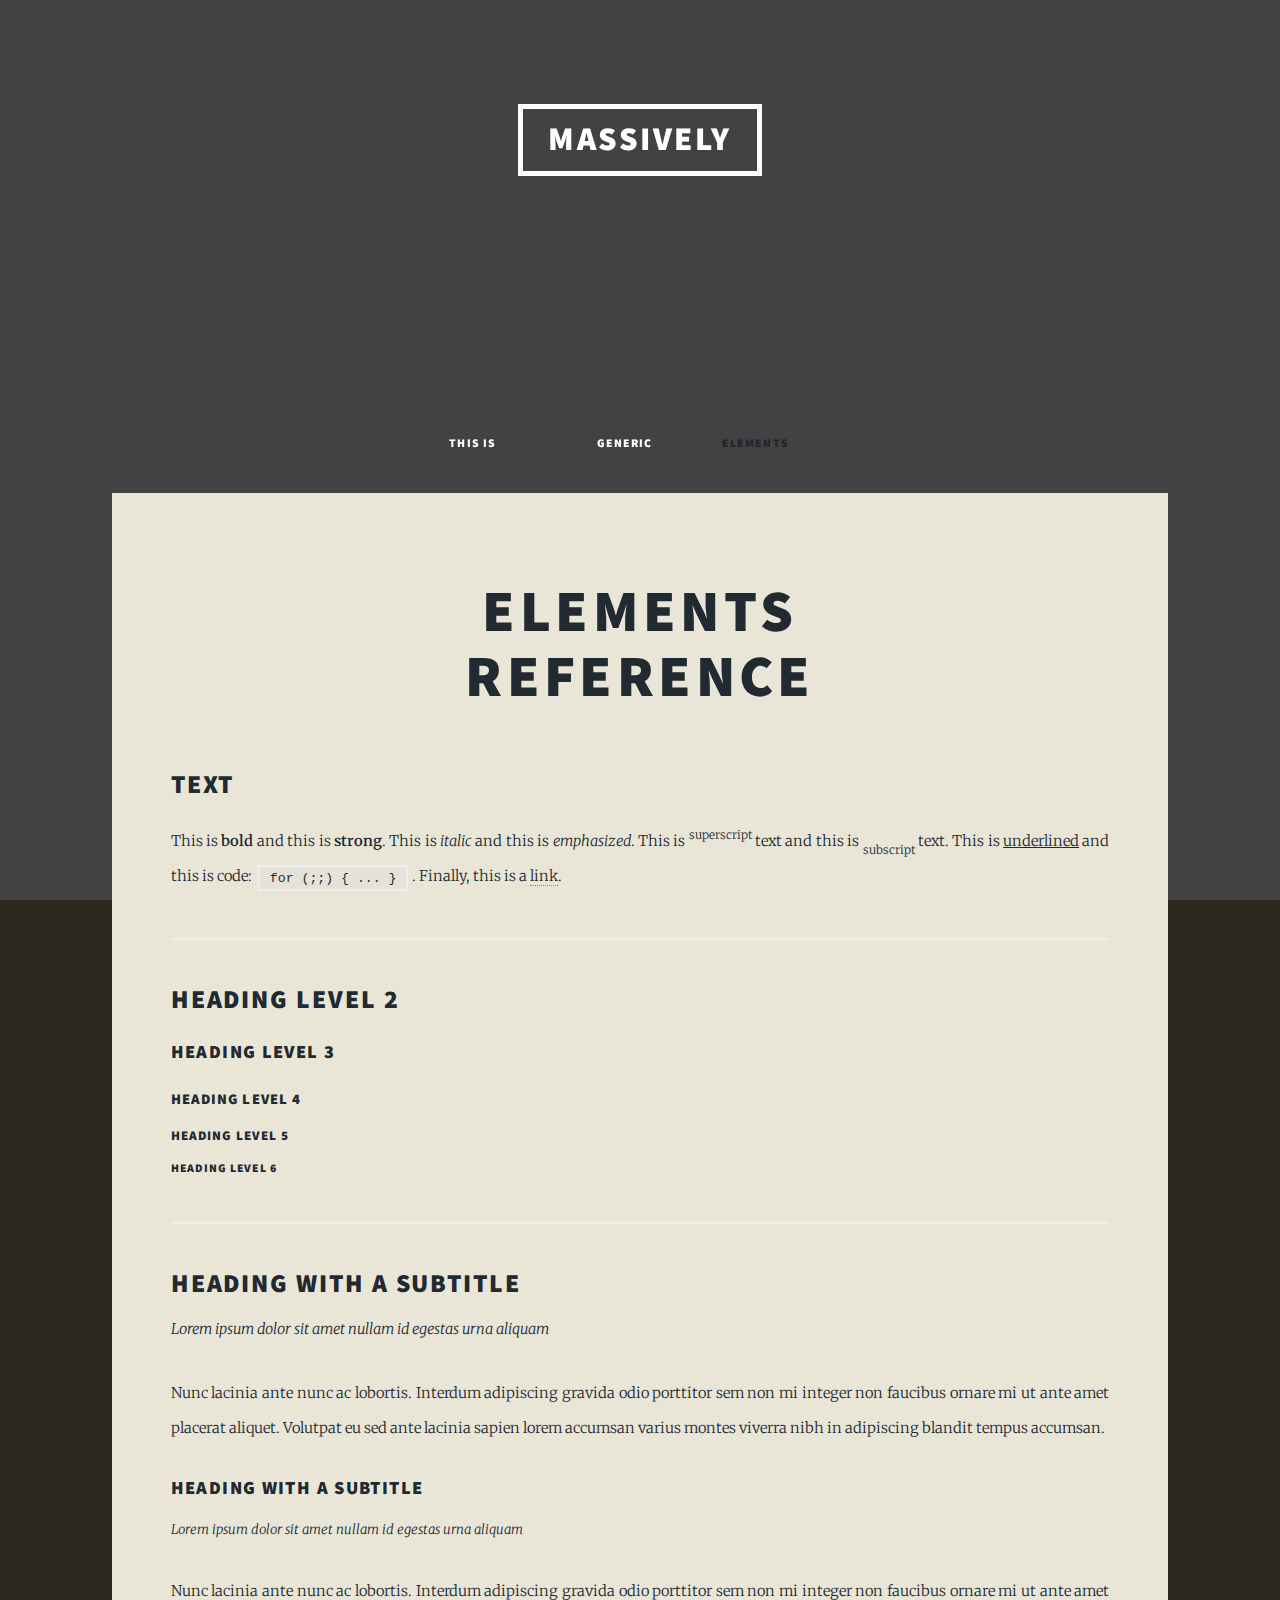
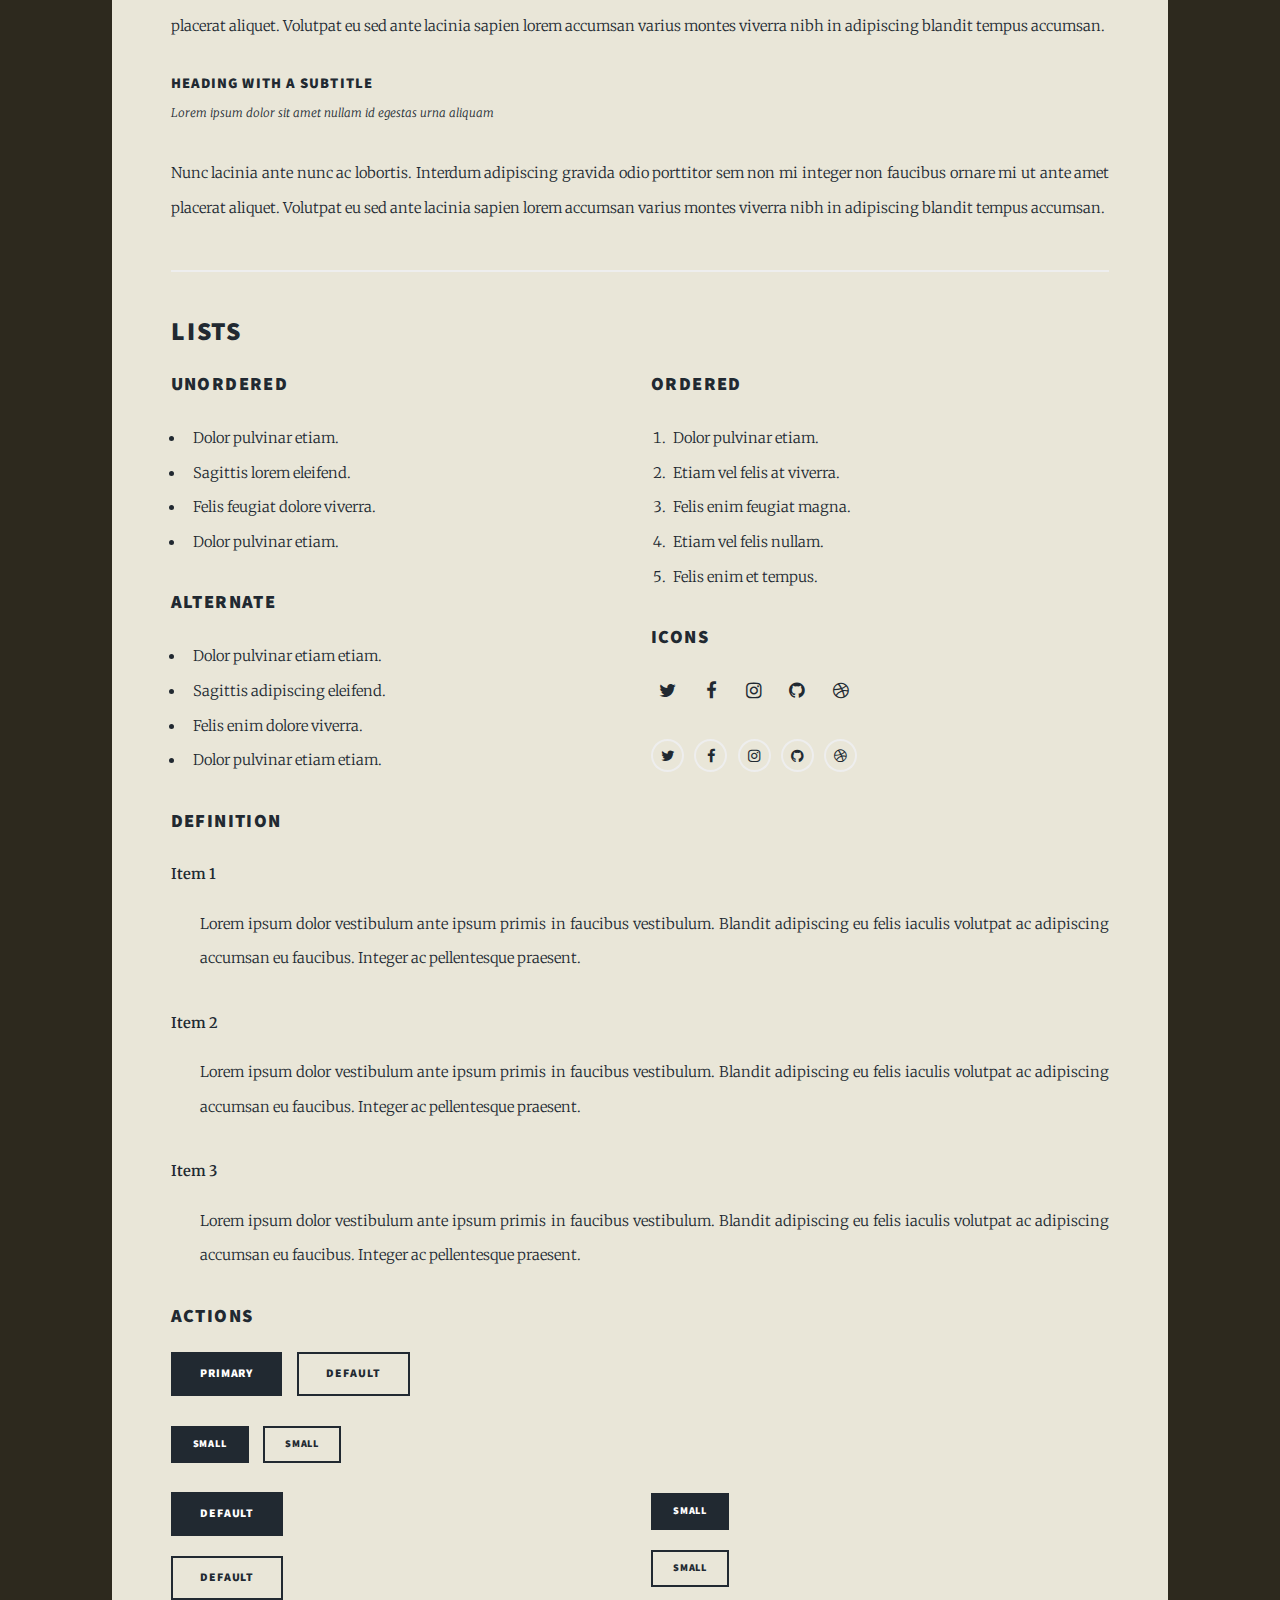
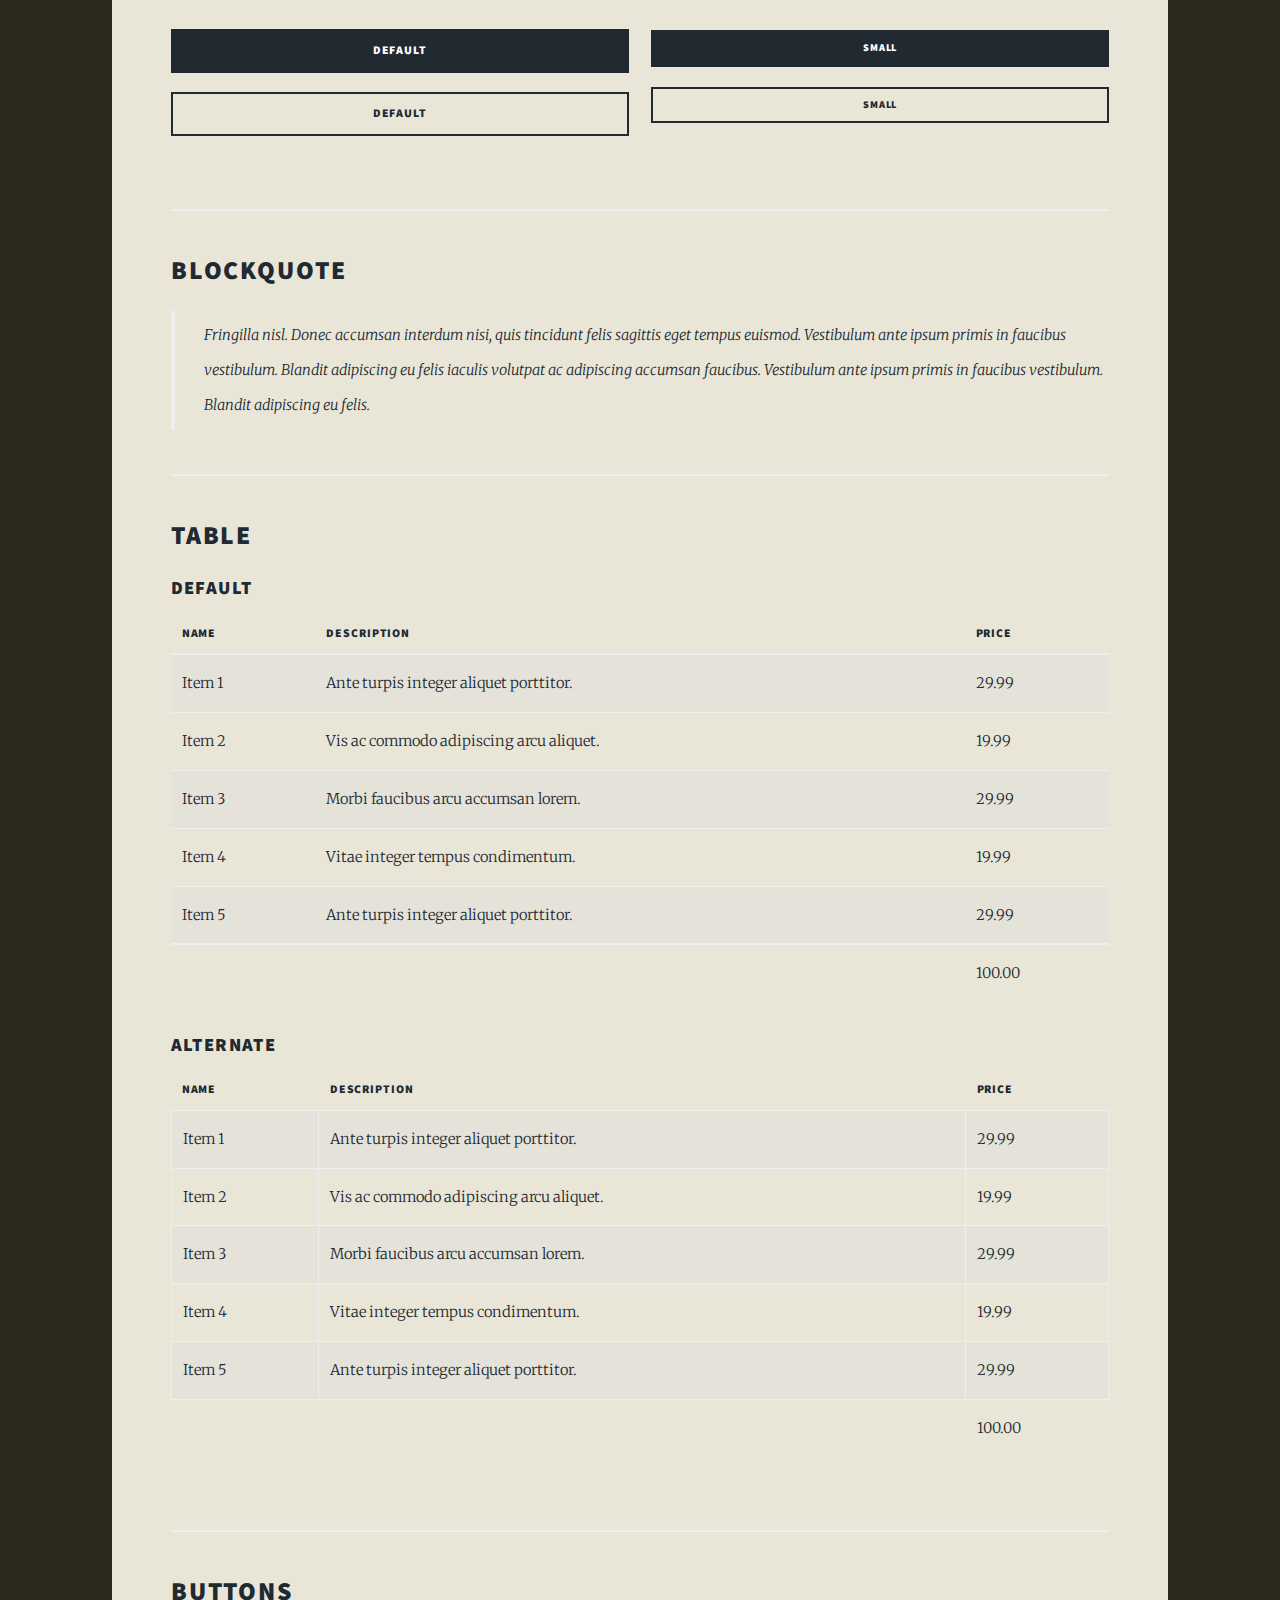
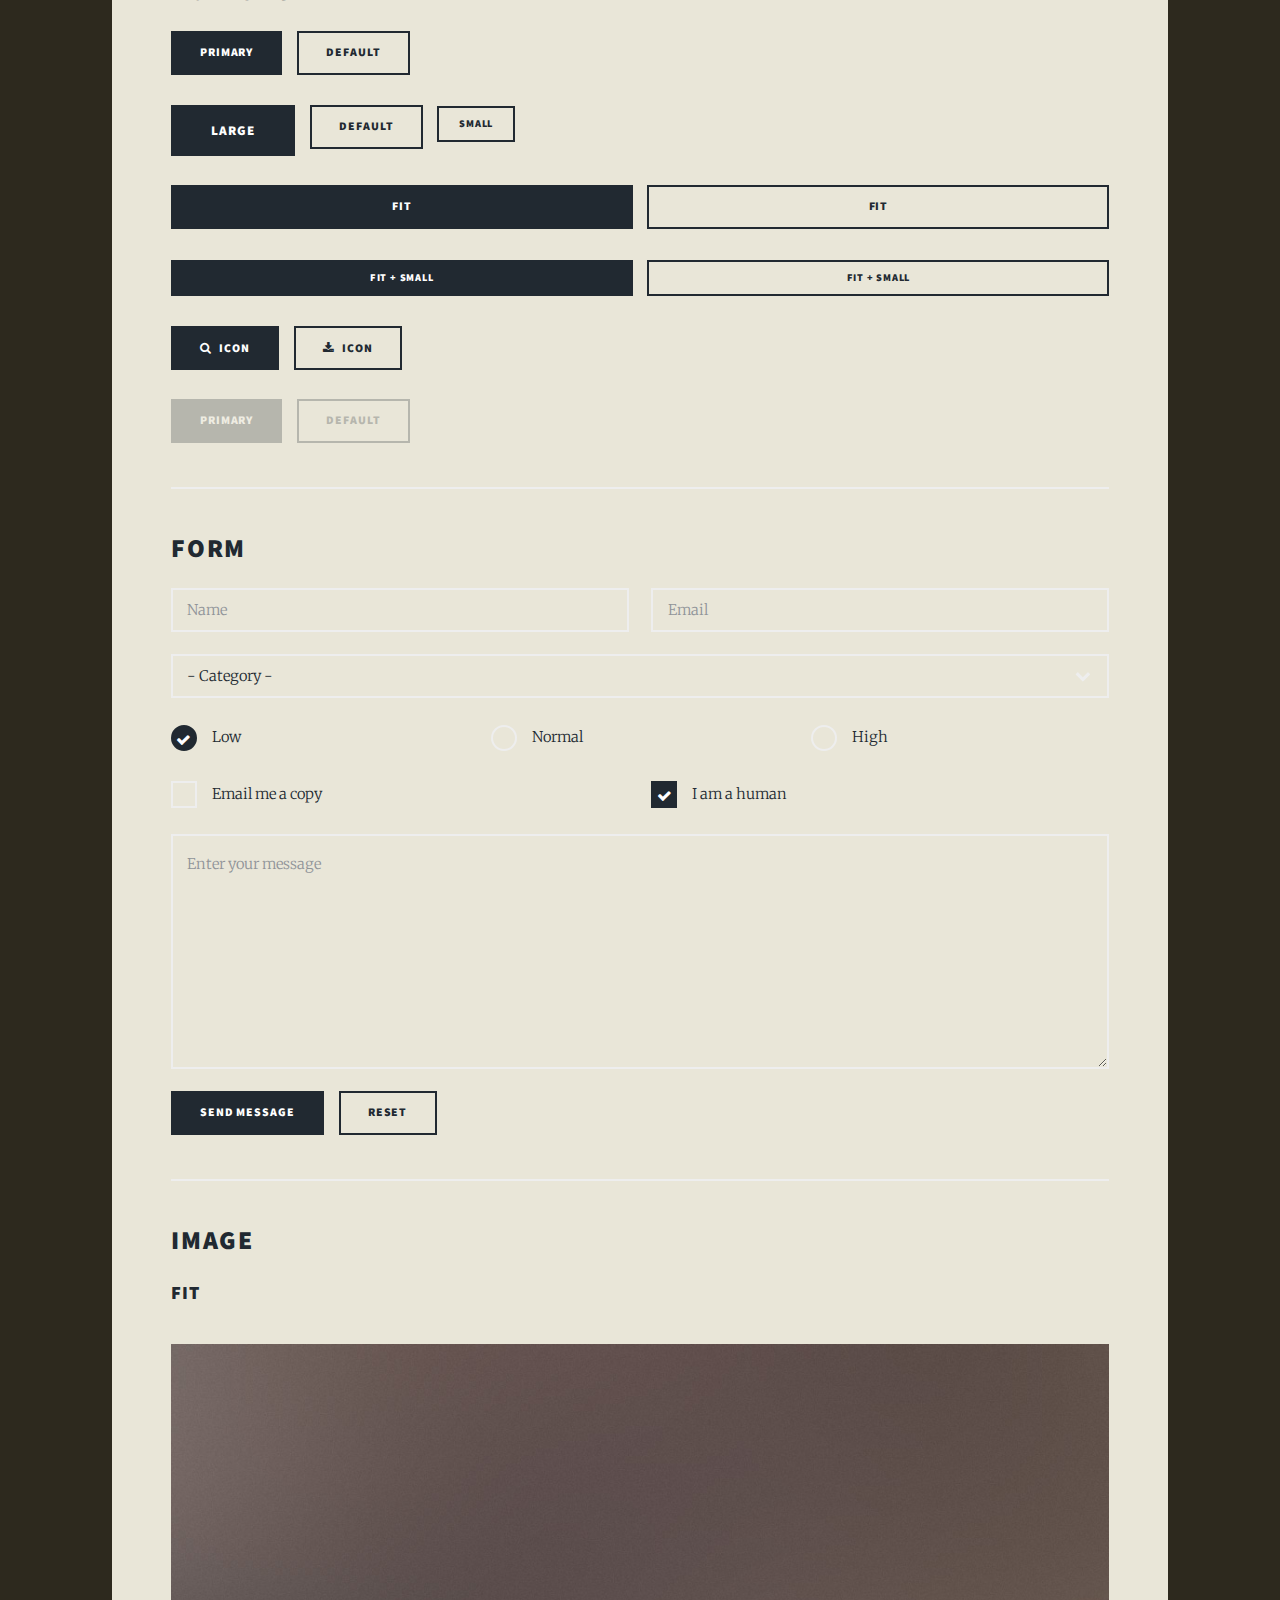
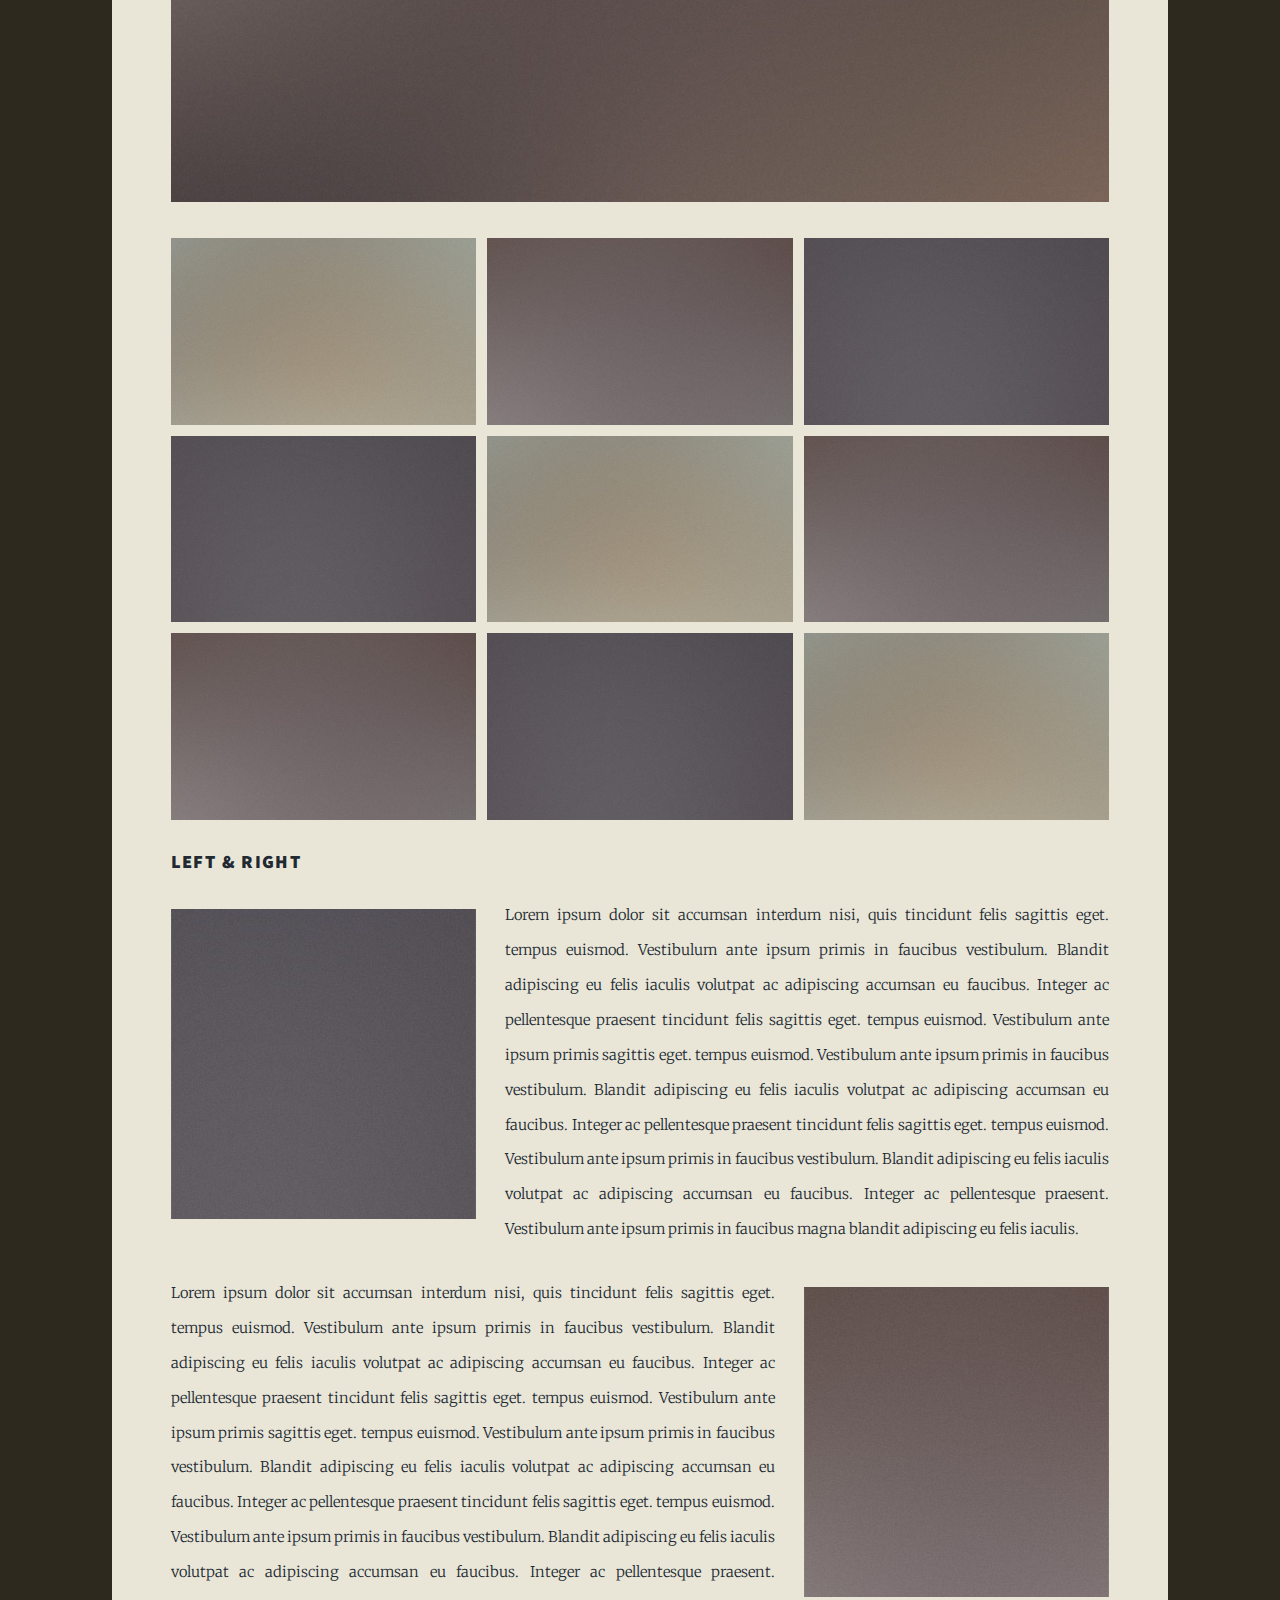
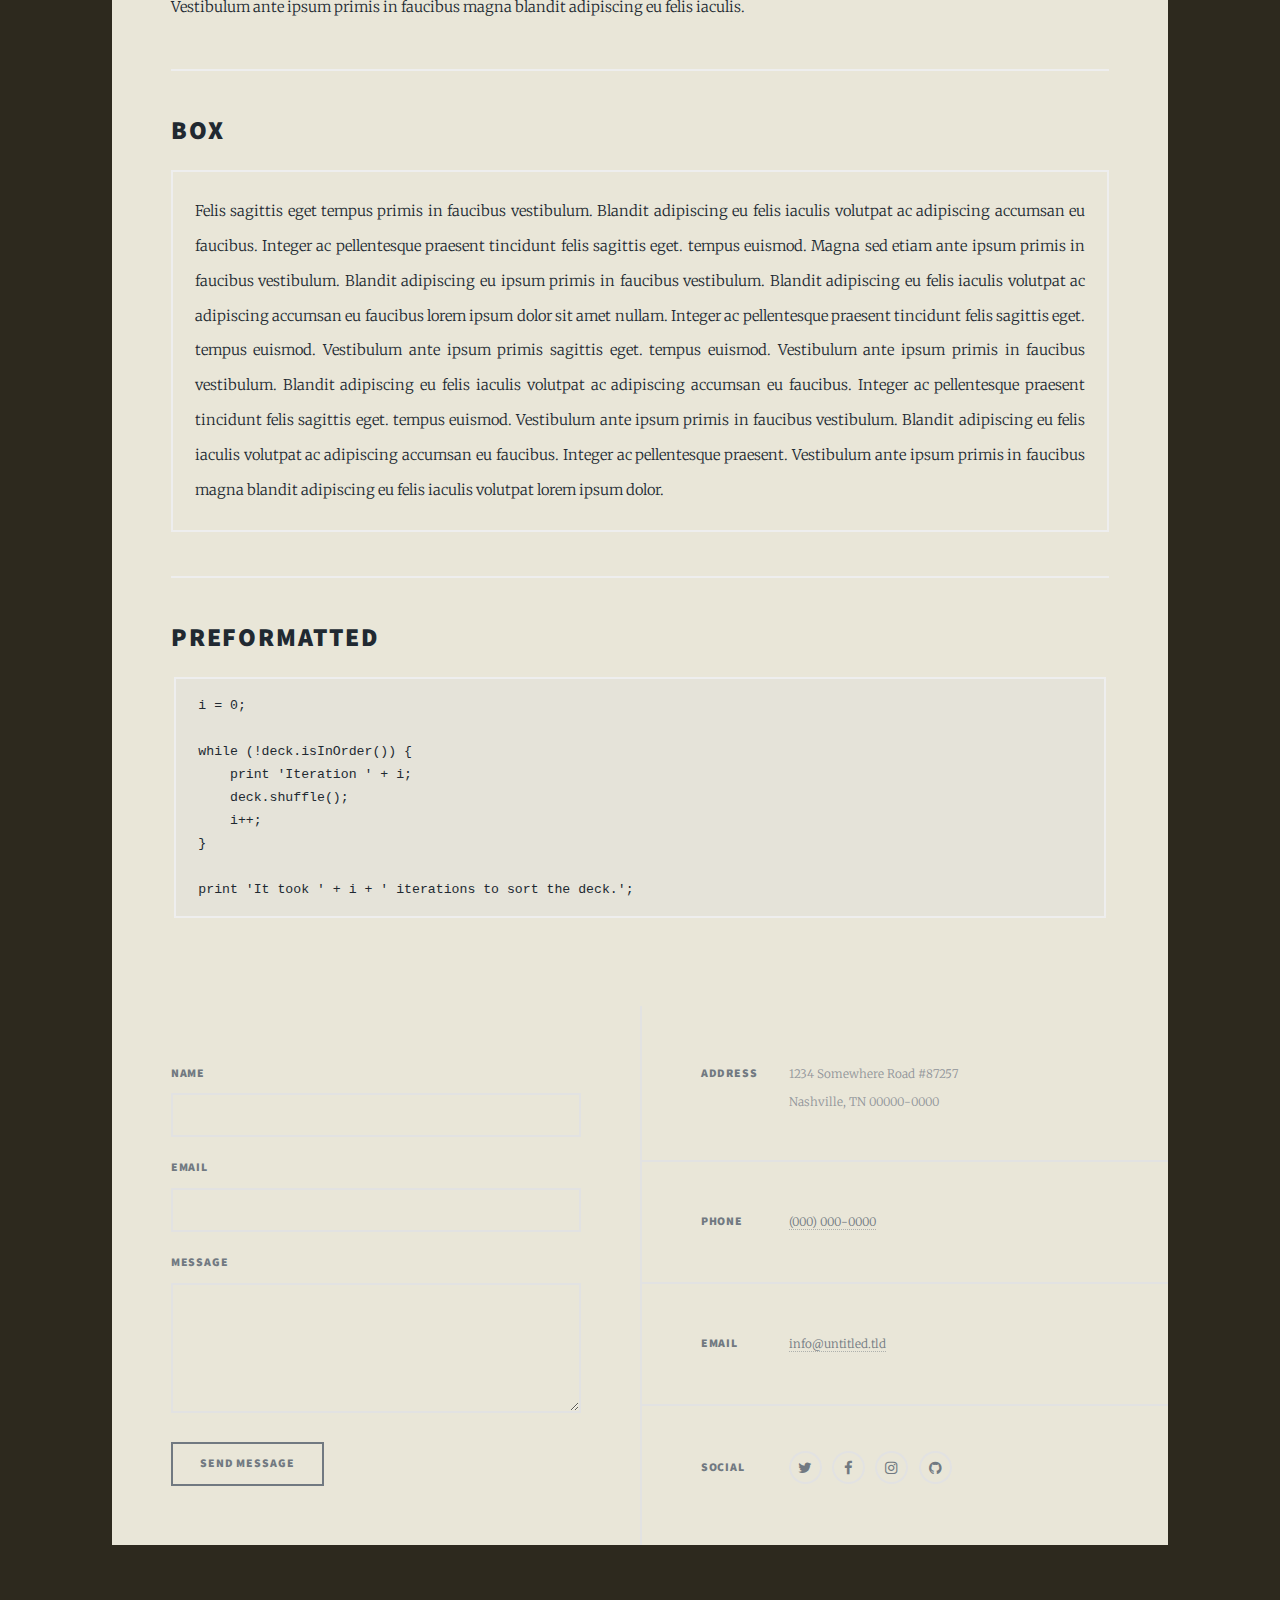
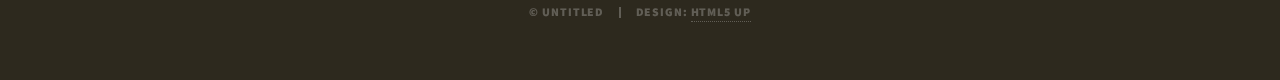
<file: elements.html>
<!DOCTYPE HTML>
<!--
	Massively by HTML5 UP
	html5up.net | @ajlkn
	Free for personal and commercial use under the CCA 3.0 license (html5up.net/license)
-->
<html>
	<head>
		<title>Elements Reference - Massively by HTML5 UP</title>
		<meta charset="utf-8" />
		<meta name="viewport" content="width=device-width, initial-scale=1, user-scalable=no" />
		<link rel="stylesheet" href="assets/css/main.css" />
		<noscript><link rel="stylesheet" href="assets/css/noscript.css" /></noscript>
	</head>
	<body class="is-preload">

		<!-- Wrapper -->
			<div id="wrapper">

				<!-- Header -->
					<header id="header">
						<a href="index.html" class="logo">Massively</a>
					</header>

				<!-- Nav -->
					<nav id="nav">
						<ul class="links">
							<li><a href="index.html">This is Massively</a></li>
							<li><a href="generic.html">Generic Page</a></li>
							<li class="active"><a href="elements.html">Elements Reference</a></li>
						</ul>
						<!-- <ul class="icons">
							<li><a href="#" class="icon fa-twitter"><span class="label">Twitter</span></a></li>
							<li><a href="#" class="icon fa-facebook"><span class="label">Facebook</span></a></li>
							<li><a href="#" class="icon fa-instagram"><span class="label">Instagram</span></a></li>
							<li><a href="#" class="icon fa-github"><span class="label">GitHub</span></a></li>
						</ul> -->
					</nav>

				<!-- Main -->
					<div id="main">

						<!-- Post -->
							<section class="post">
								<header class="major">
									<h1>Elements<br />
									Reference</h1>
								</header>

								<!-- Text stuff -->
									<h2>Text</h2>
									<p>This is <b>bold</b> and this is <strong>strong</strong>. This is <i>italic</i> and this is <em>emphasized</em>.
									This is <sup>superscript</sup> text and this is <sub>subscript</sub> text.
									This is <u>underlined</u> and this is code: <code>for (;;) { ... }</code>.
									Finally, this is a <a href="#">link</a>.</p>
									<hr />
									<h2>Heading Level 2</h2>
									<h3>Heading Level 3</h3>
									<h4>Heading Level 4</h4>
									<h5>Heading Level 5</h5>
									<h6>Heading Level 6</h6>
									<hr />
									<header>
										<h2>Heading with a Subtitle</h2>
										<p>Lorem ipsum dolor sit amet nullam id egestas urna aliquam</p>
									</header>
									<p>Nunc lacinia ante nunc ac lobortis. Interdum adipiscing gravida odio porttitor sem non mi integer non faucibus ornare mi ut ante amet placerat aliquet. Volutpat eu sed ante lacinia sapien lorem accumsan varius montes viverra nibh in adipiscing blandit tempus accumsan.</p>
									<header>
										<h3>Heading with a Subtitle</h3>
										<p>Lorem ipsum dolor sit amet nullam id egestas urna aliquam</p>
									</header>
									<p>Nunc lacinia ante nunc ac lobortis. Interdum adipiscing gravida odio porttitor sem non mi integer non faucibus ornare mi ut ante amet placerat aliquet. Volutpat eu sed ante lacinia sapien lorem accumsan varius montes viverra nibh in adipiscing blandit tempus accumsan.</p>
									<header>
										<h4>Heading with a Subtitle</h4>
										<p>Lorem ipsum dolor sit amet nullam id egestas urna aliquam</p>
									</header>
									<p>Nunc lacinia ante nunc ac lobortis. Interdum adipiscing gravida odio porttitor sem non mi integer non faucibus ornare mi ut ante amet placerat aliquet. Volutpat eu sed ante lacinia sapien lorem accumsan varius montes viverra nibh in adipiscing blandit tempus accumsan.</p>

									<hr />

								<!-- Lists -->
									<h2>Lists</h2>
									<div class="row">
										<div class="col-6 col-12-small">

											<h3>Unordered</h3>
											<ul>
												<li>Dolor pulvinar etiam.</li>
												<li>Sagittis lorem eleifend.</li>
												<li>Felis feugiat dolore viverra.</li>
												<li>Dolor pulvinar etiam.</li>
											</ul>

											<h3>Alternate</h3>
											<ul class="alt">
												<li>Dolor pulvinar etiam etiam.</li>
												<li>Sagittis adipiscing eleifend.</li>
												<li>Felis enim dolore viverra.</li>
												<li>Dolor pulvinar etiam etiam.</li>
											</ul>

										</div>
										<div class="col-6 col-12-small">

											<h3>Ordered</h3>
											<ol>
												<li>Dolor pulvinar etiam.</li>
												<li>Etiam vel felis at viverra.</li>
												<li>Felis enim feugiat magna.</li>
												<li>Etiam vel felis nullam.</li>
												<li>Felis enim et tempus.</li>
											</ol>

											<h3>Icons</h3>
											<ul class="icons">
												<li><a href="#" class="icon fa-twitter"><span class="label">Twitter</span></a></li>
												<li><a href="#" class="icon fa-facebook"><span class="label">Facebook</span></a></li>
												<li><a href="#" class="icon fa-instagram"><span class="label">Instagram</span></a></li>
												<li><a href="#" class="icon fa-github"><span class="label">Github</span></a></li>
												<li><a href="#" class="icon fa-dribbble"><span class="label">Dribbble</span></a></li>
											</ul>
											<ul class="icons alt">
												<li><a href="#" class="icon alt fa-twitter"><span class="label">Twitter</span></a></li>
												<li><a href="#" class="icon alt fa-facebook"><span class="label">Facebook</span></a></li>
												<li><a href="#" class="icon alt fa-instagram"><span class="label">Instagram</span></a></li>
												<li><a href="#" class="icon alt fa-github"><span class="label">Github</span></a></li>
												<li><a href="#" class="icon alt fa-dribbble"><span class="label">Dribbble</span></a></li>
											</ul>

										</div>
									</div>
									<h3>Definition</h3>
									<dl>
										<dt>Item 1</dt>
										<dd>
											<p>Lorem ipsum dolor vestibulum ante ipsum primis in faucibus vestibulum. Blandit adipiscing eu felis iaculis volutpat ac adipiscing accumsan eu faucibus. Integer ac pellentesque praesent.</p>
										</dd>
										<dt>Item 2</dt>
										<dd>
											<p>Lorem ipsum dolor vestibulum ante ipsum primis in faucibus vestibulum. Blandit adipiscing eu felis iaculis volutpat ac adipiscing accumsan eu faucibus. Integer ac pellentesque praesent.</p>
										</dd>
										<dt>Item 3</dt>
										<dd>
											<p>Lorem ipsum dolor vestibulum ante ipsum primis in faucibus vestibulum. Blandit adipiscing eu felis iaculis volutpat ac adipiscing accumsan eu faucibus. Integer ac pellentesque praesent.</p>
										</dd>
									</dl>

									<h3>Actions</h3>
									<ul class="actions">
										<li><a href="#" class="button primary">Primary</a></li>
										<li><a href="#" class="button">Default</a></li>
									</ul>
									<ul class="actions small">
										<li><a href="#" class="button primary small">Small</a></li>
										<li><a href="#" class="button small">Small</a></li>
									</ul>
									<div class="row">
										<div class="col-6 col-12-small">
											<ul class="actions stacked">
												<li><a href="#" class="button primary">Default</a></li>
												<li><a href="#" class="button">Default</a></li>
											</ul>
										</div>
										<div class="col-6 col-12-small">
											<ul class="actions stacked">
												<li><a href="#" class="button primary small">Small</a></li>
												<li><a href="#" class="button small">Small</a></li>
											</ul>
										</div>
									</div>
									<div class="row">
										<div class="col-6 col-12-small">
											<ul class="actions stacked">
												<li><a href="#" class="button primary fit">Default</a></li>
												<li><a href="#" class="button fit">Default</a></li>
											</ul>
										</div>
										<div class="col-6 col-12-small">
											<ul class="actions stacked">
												<li><a href="#" class="button primary small fit">Small</a></li>
												<li><a href="#" class="button small fit">Small</a></li>
											</ul>
										</div>
									</div>

									<hr />

								<!-- Blockquote -->
									<h2>Blockquote</h2>
									<blockquote>Fringilla nisl. Donec accumsan interdum nisi, quis tincidunt felis sagittis eget tempus euismod. Vestibulum ante ipsum primis in faucibus vestibulum. Blandit adipiscing eu felis iaculis volutpat ac adipiscing accumsan faucibus. Vestibulum ante ipsum primis in faucibus vestibulum. Blandit adipiscing eu felis.</blockquote>

									<hr />

								<!-- Table -->
									<h2>Table</h2>

									<h3>Default</h3>
									<div class="table-wrapper">
										<table>
											<thead>
												<tr>
													<th>Name</th>
													<th>Description</th>
													<th>Price</th>
												</tr>
											</thead>
											<tbody>
												<tr>
													<td>Item 1</td>
													<td>Ante turpis integer aliquet porttitor.</td>
													<td>29.99</td>
												</tr>
												<tr>
													<td>Item 2</td>
													<td>Vis ac commodo adipiscing arcu aliquet.</td>
													<td>19.99</td>
												</tr>
												<tr>
													<td>Item 3</td>
													<td> Morbi faucibus arcu accumsan lorem.</td>
													<td>29.99</td>
												</tr>
												<tr>
													<td>Item 4</td>
													<td>Vitae integer tempus condimentum.</td>
													<td>19.99</td>
												</tr>
												<tr>
													<td>Item 5</td>
													<td>Ante turpis integer aliquet porttitor.</td>
													<td>29.99</td>
												</tr>
											</tbody>
											<tfoot>
												<tr>
													<td colspan="2"></td>
													<td>100.00</td>
												</tr>
											</tfoot>
										</table>
									</div>

									<h3>Alternate</h3>
									<div class="table-wrapper">
										<table class="alt">
											<thead>
												<tr>
													<th>Name</th>
													<th>Description</th>
													<th>Price</th>
												</tr>
											</thead>
											<tbody>
												<tr>
													<td>Item 1</td>
													<td>Ante turpis integer aliquet porttitor.</td>
													<td>29.99</td>
												</tr>
												<tr>
													<td>Item 2</td>
													<td>Vis ac commodo adipiscing arcu aliquet.</td>
													<td>19.99</td>
												</tr>
												<tr>
													<td>Item 3</td>
													<td> Morbi faucibus arcu accumsan lorem.</td>
													<td>29.99</td>
												</tr>
												<tr>
													<td>Item 4</td>
													<td>Vitae integer tempus condimentum.</td>
													<td>19.99</td>
												</tr>
												<tr>
													<td>Item 5</td>
													<td>Ante turpis integer aliquet porttitor.</td>
													<td>29.99</td>
												</tr>
											</tbody>
											<tfoot>
												<tr>
													<td colspan="2"></td>
													<td>100.00</td>
												</tr>
											</tfoot>
										</table>
									</div>

									<hr />

								<!-- Buttons -->
									<h2>Buttons</h2>
									<ul class="actions">
										<li><a href="#" class="button primary">Primary</a></li>
										<li><a href="#" class="button">Default</a></li>
									</ul>
									<ul class="actions">
										<li><a href="#" class="button primary large">Large</a></li>
										<li><a href="#" class="button">Default</a></li>
										<li><a href="#" class="button small">Small</a></li>
									</ul>
									<ul class="actions fit">
										<li><a href="#" class="button primary fit">Fit</a></li>
										<li><a href="#" class="button fit">Fit</a></li>
									</ul>
									<ul class="actions fit small">
										<li><a href="#" class="button primary fit small">Fit + Small</a></li>
										<li><a href="#" class="button fit small">Fit + Small</a></li>
									</ul>
									<ul class="actions">
										<li><a href="#" class="button primary icon fa-search">Icon</a></li>
										<li><a href="#" class="button icon fa-download">Icon</a></li>
									</ul>
									<ul class="actions">
										<li><span class="button primary disabled">Primary</span></li>
										<li><span class="button disabled">Default</span></li>
									</ul>

									<hr />

								<!-- Form -->
									<h2>Form</h2>

									<form method="post" action="#">
										<div class="row gtr-uniform">
											<div class="col-6 col-12-xsmall">
												<input type="text" name="demo-name" id="demo-name" value="" placeholder="Name" />
											</div>
											<div class="col-6 col-12-xsmall">
												<input type="email" name="demo-email" id="demo-email" value="" placeholder="Email" />
											</div>
											<!-- Break -->
											<div class="col-12">
												<select name="demo-category" id="demo-category">
													<option value="">- Category -</option>
													<option value="1">Manufacturing</option>
													<option value="1">Shipping</option>
													<option value="1">Administration</option>
													<option value="1">Human Resources</option>
												</select>
											</div>
											<!-- Break -->
											<div class="col-4 col-12-small">
												<input type="radio" id="demo-priority-low" name="demo-priority" checked>
												<label for="demo-priority-low">Low</label>
											</div>
											<div class="col-4 col-12-small">
												<input type="radio" id="demo-priority-normal" name="demo-priority">
												<label for="demo-priority-normal">Normal</label>
											</div>
											<div class="col-4 col-12-small">
												<input type="radio" id="demo-priority-high" name="demo-priority">
												<label for="demo-priority-high">High</label>
											</div>
											<!-- Break -->
											<div class="col-6 col-12-small">
												<input type="checkbox" id="demo-copy" name="demo-copy">
												<label for="demo-copy">Email me a copy</label>
											</div>
											<div class="col-6 col-12-small">
												<input type="checkbox" id="demo-human" name="demo-human" checked>
												<label for="demo-human">I am a human</label>
											</div>
											<!-- Break -->
											<div class="col-12">
												<textarea name="demo-message" id="demo-message" placeholder="Enter your message" rows="6"></textarea>
											</div>
											<!-- Break -->
											<div class="col-12">
												<ul class="actions">
													<li><input type="submit" value="Send Message" class="primary" /></li>
													<li><input type="reset" value="Reset" /></li>
												</ul>
											</div>
										</div>
									</form>

									<hr />

								<!-- Image -->
									<h2>Image</h2>

									<h3>Fit</h3>
									<span class="image fit"><img src="images/pic01.jpg" alt="" /></span>
									<div class="box alt">
										<div class="row gtr-50 gtr-uniform">
											<div class="col-4"><span class="image fit"><img src="images/pic02.jpg" alt="" /></span></div>
											<div class="col-4"><span class="image fit"><img src="images/pic03.jpg" alt="" /></span></div>
											<div class="col-4"><span class="image fit"><img src="images/pic04.jpg" alt="" /></span></div>
											<!-- Break -->
											<div class="col-4"><span class="image fit"><img src="images/pic04.jpg" alt="" /></span></div>
											<div class="col-4"><span class="image fit"><img src="images/pic02.jpg" alt="" /></span></div>
											<div class="col-4"><span class="image fit"><img src="images/pic03.jpg" alt="" /></span></div>
											<!-- Break -->
											<div class="col-4"><span class="image fit"><img src="images/pic03.jpg" alt="" /></span></div>
											<div class="col-4"><span class="image fit"><img src="images/pic04.jpg" alt="" /></span></div>
											<div class="col-4"><span class="image fit"><img src="images/pic02.jpg" alt="" /></span></div>
										</div>
									</div>

									<h3>Left &amp; Right</h3>
									<p><span class="image left"><img src="images/pic08.jpg" alt="" /></span>Lorem ipsum dolor sit accumsan interdum nisi, quis tincidunt felis sagittis eget. tempus euismod. Vestibulum ante ipsum primis in faucibus vestibulum. Blandit adipiscing eu felis iaculis volutpat ac adipiscing accumsan eu faucibus. Integer ac pellentesque praesent tincidunt felis sagittis eget. tempus euismod. Vestibulum ante ipsum primis sagittis eget. tempus euismod. Vestibulum ante ipsum primis in faucibus vestibulum. Blandit adipiscing eu felis iaculis volutpat ac adipiscing accumsan eu faucibus. Integer ac pellentesque praesent tincidunt felis sagittis eget. tempus euismod. Vestibulum ante ipsum primis in faucibus vestibulum. Blandit adipiscing eu felis iaculis volutpat ac adipiscing accumsan eu faucibus. Integer ac pellentesque praesent. Vestibulum ante ipsum primis in faucibus magna blandit adipiscing eu felis iaculis.</p>
									<p><span class="image right"><img src="images/pic09.jpg" alt="" /></span>Lorem ipsum dolor sit accumsan interdum nisi, quis tincidunt felis sagittis eget. tempus euismod. Vestibulum ante ipsum primis in faucibus vestibulum. Blandit adipiscing eu felis iaculis volutpat ac adipiscing accumsan eu faucibus. Integer ac pellentesque praesent tincidunt felis sagittis eget. tempus euismod. Vestibulum ante ipsum primis sagittis eget. tempus euismod. Vestibulum ante ipsum primis in faucibus vestibulum. Blandit adipiscing eu felis iaculis volutpat ac adipiscing accumsan eu faucibus. Integer ac pellentesque praesent tincidunt felis sagittis eget. tempus euismod. Vestibulum ante ipsum primis in faucibus vestibulum. Blandit adipiscing eu felis iaculis volutpat ac adipiscing accumsan eu faucibus. Integer ac pellentesque praesent. Vestibulum ante ipsum primis in faucibus magna blandit adipiscing eu felis iaculis.</p>

									<hr />

								<!-- Box -->
									<h2>Box</h2>
									<div class="box">
										<p>Felis sagittis eget tempus primis in faucibus vestibulum. Blandit adipiscing eu felis iaculis volutpat ac adipiscing accumsan eu faucibus. Integer ac pellentesque praesent tincidunt felis sagittis eget. tempus euismod. Magna sed etiam ante ipsum primis in faucibus vestibulum. Blandit adipiscing eu ipsum primis in faucibus vestibulum. Blandit adipiscing eu felis iaculis volutpat ac adipiscing accumsan eu faucibus lorem ipsum dolor sit amet nullam. Integer ac pellentesque praesent tincidunt felis sagittis eget. tempus euismod. Vestibulum ante ipsum primis sagittis eget. tempus euismod. Vestibulum ante ipsum primis in faucibus vestibulum. Blandit adipiscing eu felis iaculis volutpat ac adipiscing accumsan eu faucibus. Integer ac pellentesque praesent tincidunt felis sagittis eget. tempus euismod. Vestibulum ante ipsum primis in faucibus vestibulum. Blandit adipiscing eu felis iaculis volutpat ac adipiscing accumsan eu faucibus. Integer ac pellentesque praesent. Vestibulum ante ipsum primis in faucibus magna blandit adipiscing eu felis iaculis volutpat lorem ipsum dolor.</p>
									</div>

									<hr />

								<!-- Preformatted Code -->
									<h2>Preformatted</h2>
									<pre><code>i = 0;

while (!deck.isInOrder()) {
    print 'Iteration ' + i;
    deck.shuffle();
    i++;
}

print 'It took ' + i + ' iterations to sort the deck.';
</code></pre>

							</section>

					</div>

				<!-- Footer -->
					<footer id="footer">
						<section>
							<form method="post" action="#">
								<div class="fields">
									<div class="field">
										<label for="name">Name</label>
										<input type="text" name="name" id="name" />
									</div>
									<div class="field">
										<label for="email">Email</label>
										<input type="text" name="email" id="email" />
									</div>
									<div class="field">
										<label for="message">Message</label>
										<textarea name="message" id="message" rows="3"></textarea>
									</div>
								</div>
								<ul class="actions">
									<li><input type="submit" value="Send Message" /></li>
								</ul>
							</form>
						</section>
						<section class="split contact">
							<section class="alt">
								<h3>Address</h3>
								<p>1234 Somewhere Road #87257<br />
								Nashville, TN 00000-0000</p>
							</section>
							<section>
								<h3>Phone</h3>
								<p><a href="#">(000) 000-0000</a></p>
							</section>
							<section>
								<h3>Email</h3>
								<p><a href="#">info@untitled.tld</a></p>
							</section>
							<section>
								<h3>Social</h3>
								<ul class="icons alt">
									<li><a href="#" class="icon alt fa-twitter"><span class="label">Twitter</span></a></li>
									<li><a href="#" class="icon alt fa-facebook"><span class="label">Facebook</span></a></li>
									<li><a href="#" class="icon alt fa-instagram"><span class="label">Instagram</span></a></li>
									<li><a href="#" class="icon alt fa-github"><span class="label">GitHub</span></a></li>
								</ul>
							</section>
						</section>
					</footer>

				<!-- Copyright -->
					<div id="copyright">
						<ul><li>&copy; Untitled</li><li>Design: <a href="https://html5up.net">HTML5 UP</a></li></ul>
					</div>

			</div>

		<!-- Scripts -->
			<script src="assets/js/jquery.min.js"></script>
			<script src="assets/js/jquery.scrollex.min.js"></script>
			<script src="assets/js/jquery.scrolly.min.js"></script>
			<script src="assets/js/browser.min.js"></script>
			<script src="assets/js/breakpoints.min.js"></script>
			<script src="assets/js/util.js"></script>
			<script src="assets/js/main.js"></script>

	</body>
</html>
</file>
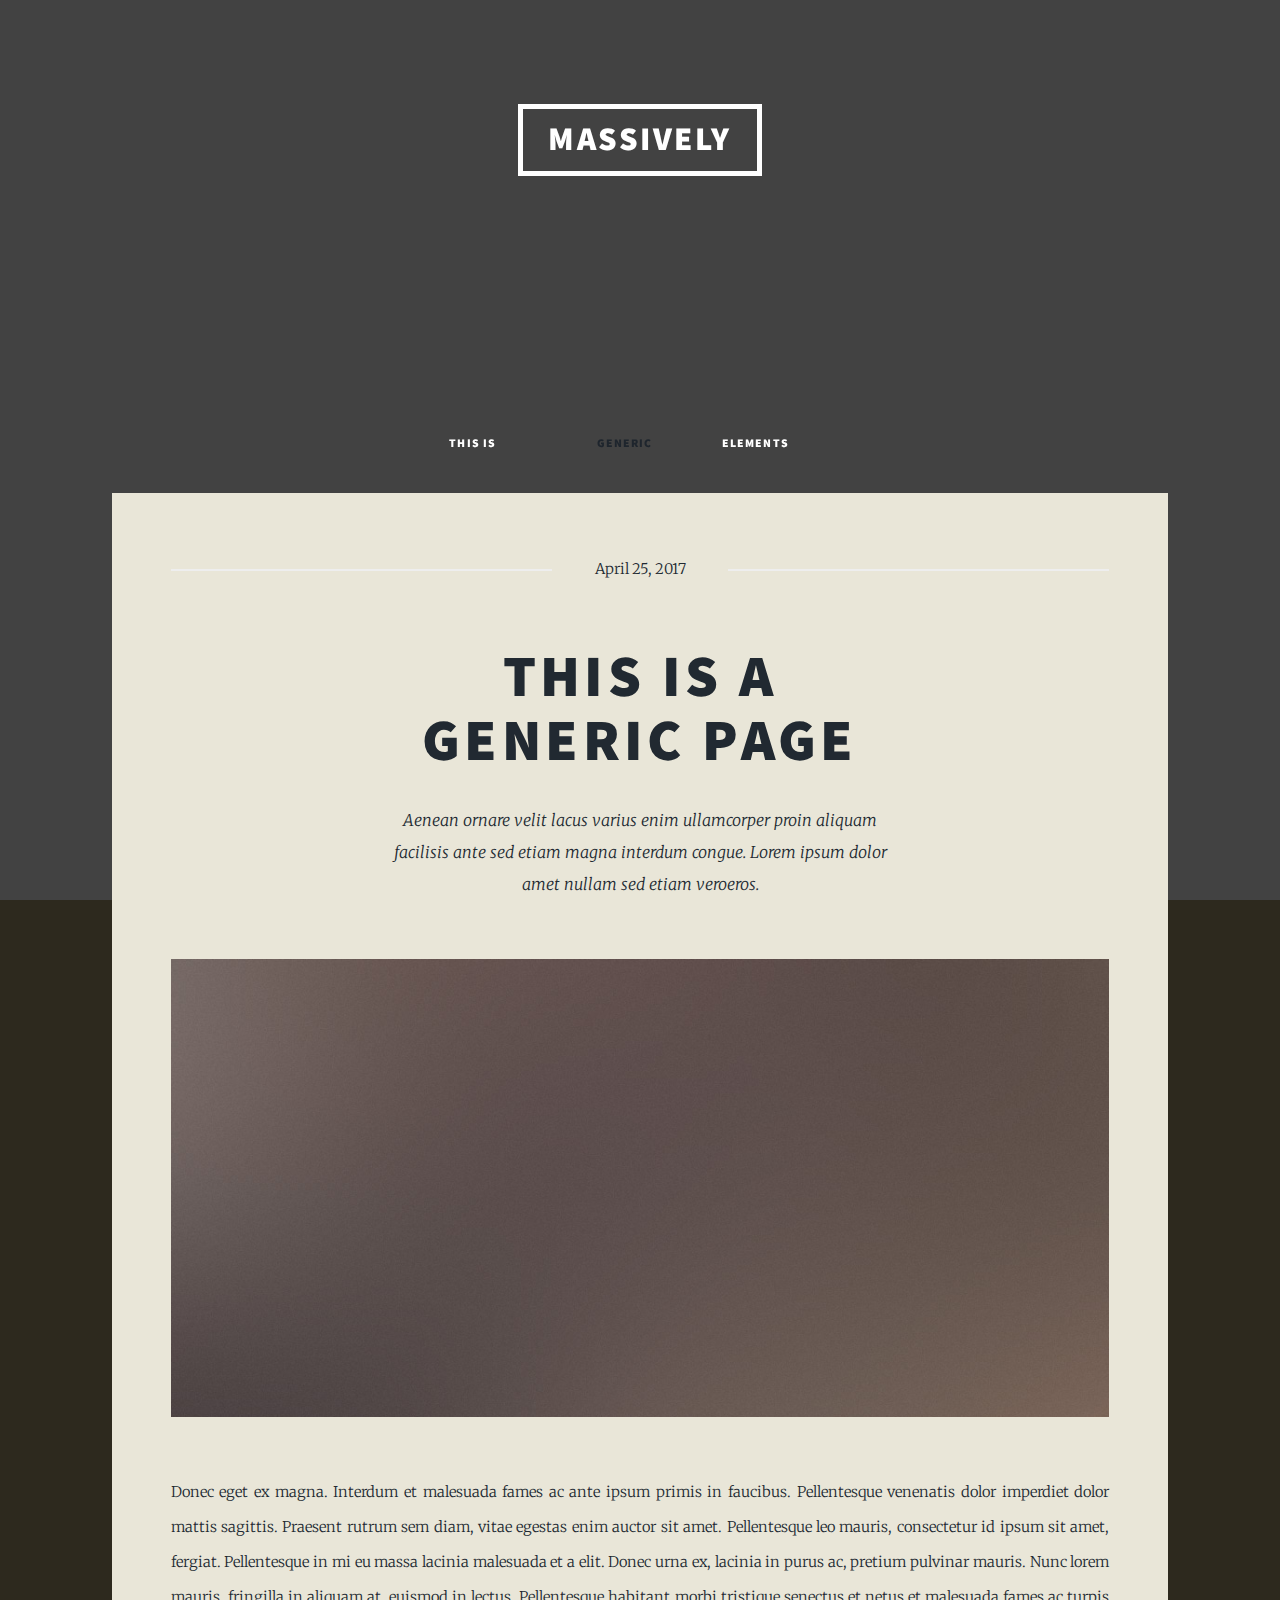
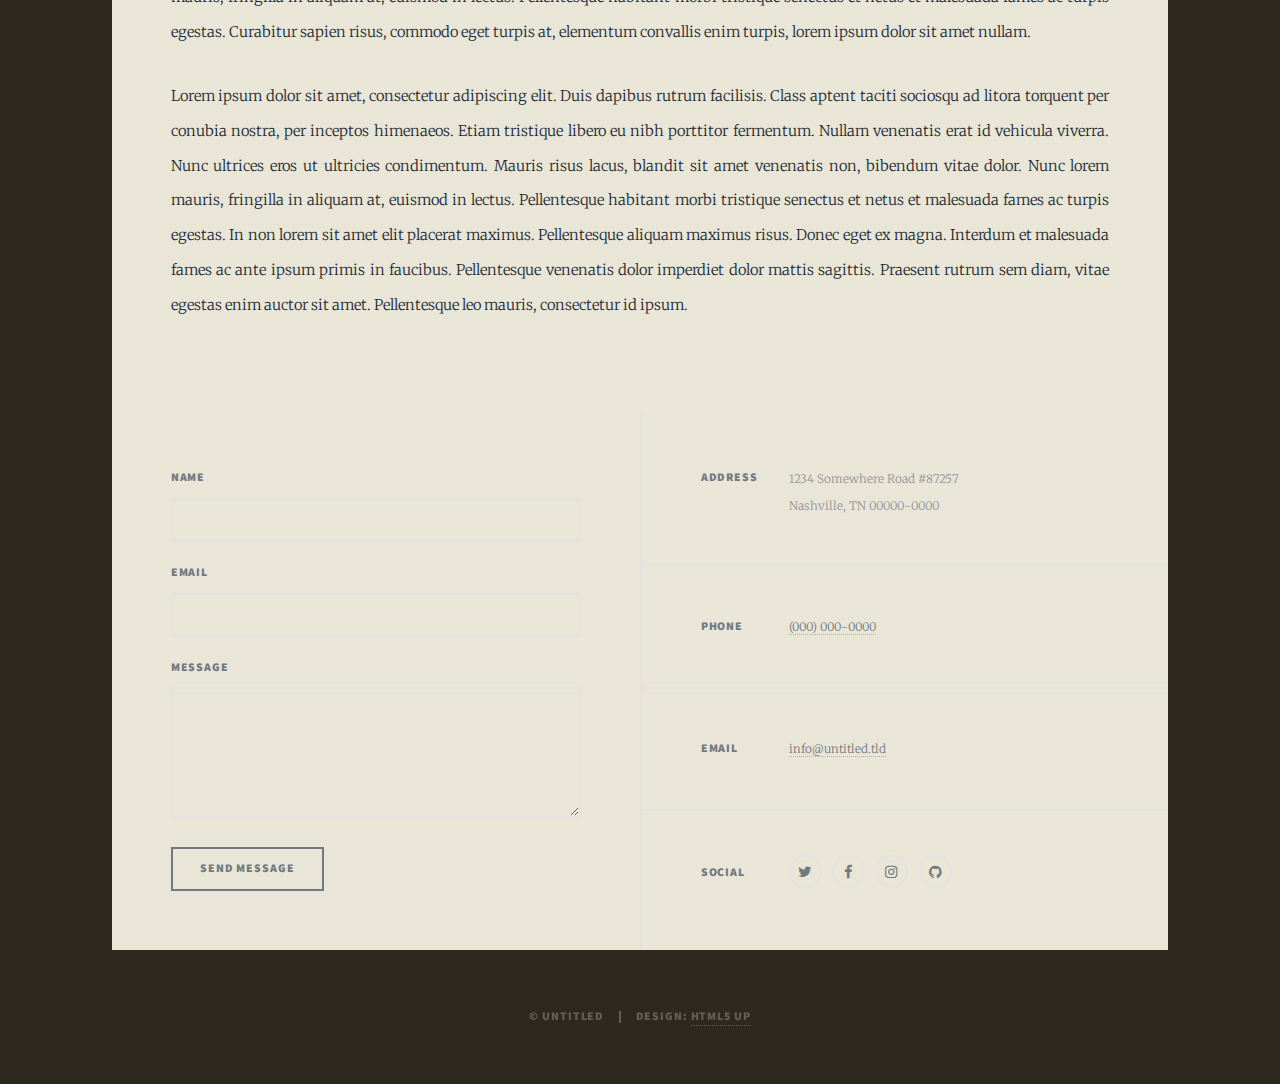
<file: generic.html>
<!DOCTYPE HTML>
<!--
	Massively by HTML5 UP
	html5up.net | @ajlkn
	Free for personal and commercial use under the CCA 3.0 license (html5up.net/license)
-->
<html>
	<head>
		<title>Generic Page - Massively by HTML5 UP</title>
		<meta charset="utf-8" />
		<meta name="viewport" content="width=device-width, initial-scale=1, user-scalable=no" />
		<link rel="stylesheet" href="assets/css/main.css" />
		<noscript><link rel="stylesheet" href="assets/css/noscript.css" /></noscript>
	</head>
	<body class="is-preload">

		<!-- Wrapper -->
			<div id="wrapper">

				<!-- Header -->
					<header id="header">
						<a href="index.html" class="logo">Massively</a>
					</header>

				<!-- Nav -->
					<nav id="nav">
						<ul class="links">
							<li><a href="index.html">This is Massively</a></li>
							<li class="active"><a href="generic.html">Generic Page</a></li>
							<li><a href="elements.html">Elements Reference</a></li>
						</ul>
						<!-- <ul class="icons">
							<li><a href="#" class="icon fa-twitter"><span class="label">Twitter</span></a></li>
							<li><a href="#" class="icon fa-facebook"><span class="label">Facebook</span></a></li>
							<li><a href="#" class="icon fa-instagram"><span class="label">Instagram</span></a></li>
							<li><a href="#" class="icon fa-github"><span class="label">GitHub</span></a></li>
						</ul> -->
					</nav>

				<!-- Main -->
					<div id="main">

						<!-- Post -->
							<section class="post">
								<header class="major">
									<span class="date">April 25, 2017</span>
									<h1>This is a<br />
									Generic Page</h1>
									<p>Aenean ornare velit lacus varius enim ullamcorper proin aliquam<br />
									facilisis ante sed etiam magna interdum congue. Lorem ipsum dolor<br />
									amet nullam sed etiam veroeros.</p>
								</header>
								<div class="image main"><img src="images/pic01.jpg" alt="" /></div>
								<p>Donec eget ex magna. Interdum et malesuada fames ac ante ipsum primis in faucibus. Pellentesque venenatis dolor imperdiet dolor mattis sagittis. Praesent rutrum sem diam, vitae egestas enim auctor sit amet. Pellentesque leo mauris, consectetur id ipsum sit amet, fergiat. Pellentesque in mi eu massa lacinia malesuada et a elit. Donec urna ex, lacinia in purus ac, pretium pulvinar mauris. Nunc lorem mauris, fringilla in aliquam at, euismod in lectus. Pellentesque habitant morbi tristique senectus et netus et malesuada fames ac turpis egestas. Curabitur sapien risus, commodo eget turpis at, elementum convallis enim turpis, lorem ipsum dolor sit amet nullam.</p>
								<p>Lorem ipsum dolor sit amet, consectetur adipiscing elit. Duis dapibus rutrum facilisis. Class aptent taciti sociosqu ad litora torquent per conubia nostra, per inceptos himenaeos. Etiam tristique libero eu nibh porttitor fermentum. Nullam venenatis erat id vehicula viverra. Nunc ultrices eros ut ultricies condimentum. Mauris risus lacus, blandit sit amet venenatis non, bibendum vitae dolor. Nunc lorem mauris, fringilla in aliquam at, euismod in lectus. Pellentesque habitant morbi tristique senectus et netus et malesuada fames ac turpis egestas. In non lorem sit amet elit placerat maximus. Pellentesque aliquam maximus risus. Donec eget ex magna. Interdum et malesuada fames ac ante ipsum primis in faucibus. Pellentesque venenatis dolor imperdiet dolor mattis sagittis. Praesent rutrum sem diam, vitae egestas enim auctor sit amet. Pellentesque leo mauris, consectetur id ipsum.</p>
							</section>

					</div>

				<!-- Footer -->
					<footer id="footer">
						<section>
							<form method="post" action="#">
								<div class="fields">
									<div class="field">
										<label for="name">Name</label>
										<input type="text" name="name" id="name" />
									</div>
									<div class="field">
										<label for="email">Email</label>
										<input type="text" name="email" id="email" />
									</div>
									<div class="field">
										<label for="message">Message</label>
										<textarea name="message" id="message" rows="3"></textarea>
									</div>
								</div>
								<ul class="actions">
									<li><input type="submit" value="Send Message" /></li>
								</ul>
							</form>
						</section>
						<section class="split contact">
							<section class="alt">
								<h3>Address</h3>
								<p>1234 Somewhere Road #87257<br />
								Nashville, TN 00000-0000</p>
							</section>
							<section>
								<h3>Phone</h3>
								<p><a href="#">(000) 000-0000</a></p>
							</section>
							<section>
								<h3>Email</h3>
								<p><a href="#">info@untitled.tld</a></p>
							</section>
							<section>
								<h3>Social</h3>
								<ul class="icons alt">
									<li><a href="#" class="icon alt fa-twitter"><span class="label">Twitter</span></a></li>
									<li><a href="#" class="icon alt fa-facebook"><span class="label">Facebook</span></a></li>
									<li><a href="#" class="icon alt fa-instagram"><span class="label">Instagram</span></a></li>
									<li><a href="#" class="icon alt fa-github"><span class="label">GitHub</span></a></li>
								</ul>
							</section>
						</section>
					</footer>

				<!-- Copyright -->
					<div id="copyright">
						<ul><li>&copy; Untitled</li><li>Design: <a href="https://html5up.net">HTML5 UP</a></li></ul>
					</div>

			</div>

		<!-- Scripts -->
			<script src="assets/js/jquery.min.js"></script>
			<script src="assets/js/jquery.scrollex.min.js"></script>
			<script src="assets/js/jquery.scrolly.min.js"></script>
			<script src="assets/js/browser.min.js"></script>
			<script src="assets/js/breakpoints.min.js"></script>
			<script src="assets/js/util.js"></script>
			<script src="assets/js/main.js"></script>

	</body>
</html>
</file>
<file: assets/css/main.css>
@import url(font-awesome.min.css);
@import url("https://fonts.googleapis.com/css?family=Merriweather:300,700,300italic,700italic|Source+Sans+Pro:900");

/*
	Massively by HTML5 UP
	html5up.net | @ajlkn
	Free for personal and commercial use under the CCA 3.0 license (html5up.net/license)
*/

html, body, div, span, applet, object,
iframe, h1, h2, h3, h4, h5, h6, p, blockquote,
pre, a, abbr, acronym, address, big, cite,
code, del, dfn, em, img, ins, kbd, q, s, samp,
small, strike, strong, sub, sup, tt, var, b,
u, i, center, dl, dt, dd, ol, ul, li, fieldset,
form, label, legend, table, caption, tbody,
tfoot, thead, tr, th, td, article, aside,
canvas, details, embed, figure, figcaption,
footer, header, hgroup, menu, nav, output, ruby,
section, summary, time, mark, audio, video {
	margin: 0;
	padding: 0;
	border: 0;
	font-size: 100%;
	font: inherit;
	vertical-align: baseline;}

article, aside, details, figcaption, figure,
footer, header, hgroup, menu, nav, section {
	display: block;}

/*////////// my selectors ////////////*/
.center {
	margin: auto;
	width: 50%;
	text-align: center;
	/* padding: 10px; */
	} 
.vidSection {
	position: relative;
	width: 100%;
	height: 100vh;
	display: flex;
	align-items: center;
	justify-content: center;
	overflow: hidden;	
	}
.vidSection h1 {
	text-align: center;
	font-size: 0.5rem;
	padding: 20px;
	margin: 15px;
	z-index: 1;
}
.video-container {
	position: absolute;
	top: 0;
	left: 0;
	width: 100%

}
/* ////////////////////////////////// */

body {
	line-height: 1;
}

ol, ul {
	list-style: none;
}

blockquote, q {
	quotes: none;
}

	blockquote:before, blockquote:after, q:before, q:after {
		content: '';
		content: none;
	}

table {
	border-collapse: collapse;
	border-spacing: 0;
}

body {
	-webkit-text-size-adjust: none;
}

mark {
	background-color: transparent;
	color: inherit;
}

input::-moz-focus-inner {
	border: 0;
	padding: 0;
}

input, select, textarea {
	-moz-appearance: none;
	-webkit-appearance: none;
	-ms-appearance: none;
	appearance: none;
}

/* Basic */

	@-ms-viewport {
		width: device-width;
	}

	body {
		-ms-overflow-style: scrollbar;
	}

	@media screen and (max-width: 480px) {

		html, body {
			min-width: 320px;
		}

	}

	html {
		box-sizing: border-box;
	}

	*, *:before, *:after {
		box-sizing: inherit;
	}

	body {
		background-color: #2d291e;
	}

		body.is-preload *, body.is-preload *:before, body.is-preload *:after {
			-moz-animation: none !important;
			-webkit-animation: none !important;
			-ms-animation: none !important;
			animation: none !important;
			-moz-transition: none !important;
			-webkit-transition: none !important;
			-ms-transition: none !important;
			transition: none !important;
		}

/* Type */

	html {
		font-size: 16pt;
	}

		@media screen and (max-width: 1680px) {

			html {
				font-size: 12pt;
			}

		}

		@media screen and (max-width: 1280px) {

			html {
				font-size: 11pt;
			}

		}

		@media screen and (max-width: 360px) {

			html {
				font-size: 10pt;
			}

		}

	body {
		color: #212931;
	}

	body, input, select, textarea {
		font-family: "Merriweather", Georgia, serif;
		font-weight: 300;
		font-size: 1rem;
		line-height: 2.375;
	}

	a {
		-moz-transition: color 0.2s ease-in-out, background-color 0.2s ease-in-out, border-color 0.2s ease-in-out, box-shadow 0.2s ease-in-out;
		-webkit-transition: color 0.2s ease-in-out, background-color 0.2s ease-in-out, border-color 0.2s ease-in-out, box-shadow 0.2s ease-in-out;
		-ms-transition: color 0.2s ease-in-out, background-color 0.2s ease-in-out, border-color 0.2s ease-in-out, box-shadow 0.2s ease-in-out;
		transition: color 0.2s ease-in-out, background-color 0.2s ease-in-out, border-color 0.2s ease-in-out, box-shadow 0.2s ease-in-out;
		border-bottom: dotted 1px;
		text-decoration: none;
	}

		a:hover {
			border-bottom-color: transparent;
		}

	strong, b {
		font-weight: 600;
	}

	em, i {
		font-style: italic;
	}

	p {
		text-align: justify;
		margin: 0 0 2rem 0;
	}

	h1, h2, h3, h4, h5, h6 {
		font-family: "Source Sans Pro", Helvetica, sans-serif;
		font-weight: 900;
		line-height: 1.5;
		letter-spacing: 0.075em;
		text-transform: uppercase;
		margin: 0 0 1rem 0;
	}

		h1 a, h2 a, h3 a, h4 a, h5 a, h6 a {
			border-bottom: 0;
			color: inherit;
			text-decoration: none;
		}

	h1 {
		font-size: 4rem;
		line-height: 1.1;
		margin: 0 0 2rem 0;
	}

	h2 {
		font-size: 1.75rem;
		line-height: 1.3;
		margin: 0 0 1.5rem 0;
	}

	h3 {
		font-size: 1.25rem;
		margin: 0 0 1.5rem 0;
	}

	h4 {
		font-size: 1rem;
	}

	h5 {
		font-size: 0.9rem;
	}

	h6 {
		font-size: 0.8rem;
	}

	sub {
		font-size: 0.8rem;
		position: relative;
		top: 0.5rem;
	}

	sup {
		font-size: 0.8rem;
		position: relative;
		top: -0.5rem;
	}

	blockquote {
		border-left: solid 4px;
		font-style: italic;
		margin: 0 0 2rem 0;
		padding: 0.5rem 0 0.5rem 2rem;
	}

	code {
		border: solid 2px;
		font-family: "Courier New", monospace;
		font-size: 0.9rem;
		margin: 0 0.25rem;
		padding: 0.25rem 0.65rem;
	}

	pre {
		-webkit-overflow-scrolling: touch;
		font-family: "Courier New", monospace;
		font-size: 0.9rem;
		margin: 0 0 2rem 0;
	}

		pre code {
			display: block;
			line-height: 1.75;
			padding: 1rem 1.5rem;
			overflow-x: auto;
		}

	hr {
		border: 0;
		border-bottom: solid 2px;
		margin: 3rem 0;
	}

		hr.major {
			margin: 5rem 0;
		}

	.align-left {
		text-align: left;
	}

	.align-center {
		text-align: center;
	}

	.align-right {
		text-align: right;
	}

	input, select, textarea {
		color: #212931;
	}

	a {
		color: #212931;
		border-bottom-color: rgba(33, 41, 49, 0.5);
	}

		a:hover {
			border-bottom-color: transparent;
			color: #18bfef !important;
		}

	strong, b {
		color: #212931;
	}

	h1, h2, h3, h4, h5, h6 {
		color: #212931;
	}

	blockquote {
		border-left-color: #eeeeee;
	}

	code {
		background: rgba(220, 220, 220, 0.25);
		border-color: #eeeeee;
	}

	hr {
		border-bottom-color: #eeeeee;
	}

/* Row */

	.row {
		display: flex;
		flex-wrap: wrap;
		box-sizing: border-box;
		align-items: stretch;
	}

		.row > * {
			box-sizing: border-box;
		}

		.row.gtr-uniform > * > :last-child {
			margin-bottom: 0;
		}

		.row.aln-left {
			justify-content: flex-start;
		}

		.row.aln-center {
			justify-content: center;
		}

		.row.aln-right {
			justify-content: flex-end;
		}

		.row.aln-top {
			align-items: flex-start;
		}

		.row.aln-middle {
			align-items: center;
		}

		.row.aln-bottom {
			align-items: flex-end;
		}

		.row > .imp {
			order: -1;
		}

		.row > .col-1 {
			width: 8.3333333333%;
		}

		.row > .off-1 {
			margin-left: 8.3333333333%;
		}

		.row > .col-2 {
			width: 16.6666666667%;
		}

		.row > .off-2 {
			margin-left: 16.6666666667%;
		}

		.row > .col-3 {
			width: 25%;
		}

		.row > .off-3 {
			margin-left: 25%;
		}

		.row > .col-4 {
			width: 33.3333333333%;
		}

		.row > .off-4 {
			margin-left: 33.3333333333%;
		}

		.row > .col-5 {
			width: 41.6666666667%;
		}

		.row > .off-5 {
			margin-left: 41.6666666667%;
		}

		.row > .col-6 {
			width: 50%;
		}

		.row > .off-6 {
			margin-left: 50%;
		}

		.row > .col-7 {
			width: 58.3333333333%;
		}

		.row > .off-7 {
			margin-left: 58.3333333333%;
		}

		.row > .col-8 {
			width: 66.6666666667%;
		}

		.row > .off-8 {
			margin-left: 66.6666666667%;
		}

		.row > .col-9 {
			width: 75%;
		}

		.row > .off-9 {
			margin-left: 75%;
		}

		.row > .col-10 {
			width: 83.3333333333%;
		}

		.row > .off-10 {
			margin-left: 83.3333333333%;
		}

		.row > .col-11 {
			width: 91.6666666667%;
		}

		.row > .off-11 {
			margin-left: 91.6666666667%;
		}

		.row > .col-12 {
			width: 100%;
		}

		.row > .off-12 {
			margin-left: 100%;
		}

		.row.gtr-0 {
			margin-top: 0;
			margin-left: 0rem;
		}

			.row.gtr-0 > * {
				padding: 0 0 0 0rem;
			}

			.row.gtr-0.gtr-uniform {
				margin-top: 0rem;
			}

				.row.gtr-0.gtr-uniform > * {
					padding-top: 0rem;
				}

		.row.gtr-25 {
			margin-top: 0;
			margin-left: -0.375rem;
		}

			.row.gtr-25 > * {
				padding: 0 0 0 0.375rem;
			}

			.row.gtr-25.gtr-uniform {
				margin-top: -0.375rem;
			}

				.row.gtr-25.gtr-uniform > * {
					padding-top: 0.375rem;
				}

		.row.gtr-50 {
			margin-top: 0;
			margin-left: -0.75rem;
		}

			.row.gtr-50 > * {
				padding: 0 0 0 0.75rem;
			}

			.row.gtr-50.gtr-uniform {
				margin-top: -0.75rem;
			}

				.row.gtr-50.gtr-uniform > * {
					padding-top: 0.75rem;
				}

		.row {
			margin-top: 0;
			margin-left: -1.5rem;
		}

			.row > * {
				padding: 0 0 0 1.5rem;
			}

			.row.gtr-uniform {
				margin-top: -1.5rem;
			}

				.row.gtr-uniform > * {
					padding-top: 1.5rem;
				}

		.row.gtr-150 {
			margin-top: 0;
			margin-left: -2.25rem;
		}

			.row.gtr-150 > * {
				padding: 0 0 0 2.25rem;
			}

			.row.gtr-150.gtr-uniform {
				margin-top: -2.25rem;
			}

				.row.gtr-150.gtr-uniform > * {
					padding-top: 2.25rem;
				}

		.row.gtr-200 {
			margin-top: 0;
			margin-left: -3rem;
		}

			.row.gtr-200 > * {
				padding: 0 0 0 3rem;
			}

			.row.gtr-200.gtr-uniform {
				margin-top: -3rem;
			}

				.row.gtr-200.gtr-uniform > * {
					padding-top: 3rem;
				}

		@media screen and (max-width: 1680px) {

			.row {
				display: flex;
				flex-wrap: wrap;
				box-sizing: border-box;
				align-items: stretch;
			}

				.row > * {
					box-sizing: border-box;
				}

				.row.gtr-uniform > * > :last-child {
					margin-bottom: 0;
				}

				.row.aln-left {
					justify-content: flex-start;
				}

				.row.aln-center {
					justify-content: center;
				}

				.row.aln-right {
					justify-content: flex-end;
				}

				.row.aln-top {
					align-items: flex-start;
				}

				.row.aln-middle {
					align-items: center;
				}

				.row.aln-bottom {
					align-items: flex-end;
				}

				.row > .imp-xlarge {
					order: -1;
				}

				.row > .col-1-xlarge {
					width: 8.3333333333%;
				}

				.row > .off-1-xlarge {
					margin-left: 8.3333333333%;
				}

				.row > .col-2-xlarge {
					width: 16.6666666667%;
				}

				.row > .off-2-xlarge {
					margin-left: 16.6666666667%;
				}

				.row > .col-3-xlarge {
					width: 25%;
				}

				.row > .off-3-xlarge {
					margin-left: 25%;
				}

				.row > .col-4-xlarge {
					width: 33.3333333333%;
				}

				.row > .off-4-xlarge {
					margin-left: 33.3333333333%;
				}

				.row > .col-5-xlarge {
					width: 41.6666666667%;
				}

				.row > .off-5-xlarge {
					margin-left: 41.6666666667%;
				}

				.row > .col-6-xlarge {
					width: 50%;
				}

				.row > .off-6-xlarge {
					margin-left: 50%;
				}

				.row > .col-7-xlarge {
					width: 58.3333333333%;
				}

				.row > .off-7-xlarge {
					margin-left: 58.3333333333%;
				}

				.row > .col-8-xlarge {
					width: 66.6666666667%;
				}

				.row > .off-8-xlarge {
					margin-left: 66.6666666667%;
				}

				.row > .col-9-xlarge {
					width: 75%;
				}

				.row > .off-9-xlarge {
					margin-left: 75%;
				}

				.row > .col-10-xlarge {
					width: 83.3333333333%;
				}

				.row > .off-10-xlarge {
					margin-left: 83.3333333333%;
				}

				.row > .col-11-xlarge {
					width: 91.6666666667%;
				}

				.row > .off-11-xlarge {
					margin-left: 91.6666666667%;
				}

				.row > .col-12-xlarge {
					width: 100%;
				}

				.row > .off-12-xlarge {
					margin-left: 100%;
				}

				.row.gtr-0 {
					margin-top: 0;
					margin-left: 0rem;
				}

					.row.gtr-0 > * {
						padding: 0 0 0 0rem;
					}

					.row.gtr-0.gtr-uniform {
						margin-top: 0rem;
					}

						.row.gtr-0.gtr-uniform > * {
							padding-top: 0rem;
						}

				.row.gtr-25 {
					margin-top: 0;
					margin-left: -0.375rem;
				}

					.row.gtr-25 > * {
						padding: 0 0 0 0.375rem;
					}

					.row.gtr-25.gtr-uniform {
						margin-top: -0.375rem;
					}

						.row.gtr-25.gtr-uniform > * {
							padding-top: 0.375rem;
						}

				.row.gtr-50 {
					margin-top: 0;
					margin-left: -0.75rem;
				}

					.row.gtr-50 > * {
						padding: 0 0 0 0.75rem;
					}

					.row.gtr-50.gtr-uniform {
						margin-top: -0.75rem;
					}

						.row.gtr-50.gtr-uniform > * {
							padding-top: 0.75rem;
						}

				.row {
					margin-top: 0;
					margin-left: -1.5rem;
				}

					.row > * {
						padding: 0 0 0 1.5rem;
					}

					.row.gtr-uniform {
						margin-top: -1.5rem;
					}

						.row.gtr-uniform > * {
							padding-top: 1.5rem;
						}

				.row.gtr-150 {
					margin-top: 0;
					margin-left: -2.25rem;
				}

					.row.gtr-150 > * {
						padding: 0 0 0 2.25rem;
					}

					.row.gtr-150.gtr-uniform {
						margin-top: -2.25rem;
					}

						.row.gtr-150.gtr-uniform > * {
							padding-top: 2.25rem;
						}

				.row.gtr-200 {
					margin-top: 0;
					margin-left: -3rem;
				}

					.row.gtr-200 > * {
						padding: 0 0 0 3rem;
					}

					.row.gtr-200.gtr-uniform {
						margin-top: -3rem;
					}

						.row.gtr-200.gtr-uniform > * {
							padding-top: 3rem;
						}

		}

		@media screen and (max-width: 1280px) {

			.row {
				display: flex;
				flex-wrap: wrap;
				box-sizing: border-box;
				align-items: stretch;
			}

				.row > * {
					box-sizing: border-box;
				}

				.row.gtr-uniform > * > :last-child {
					margin-bottom: 0;
				}

				.row.aln-left {
					justify-content: flex-start;
				}

				.row.aln-center {
					justify-content: center;
				}

				.row.aln-right {
					justify-content: flex-end;
				}

				.row.aln-top {
					align-items: flex-start;
				}

				.row.aln-middle {
					align-items: center;
				}

				.row.aln-bottom {
					align-items: flex-end;
				}

				.row > .imp-large {
					order: -1;
				}

				.row > .col-1-large {
					width: 8.3333333333%;
				}

				.row > .off-1-large {
					margin-left: 8.3333333333%;
				}

				.row > .col-2-large {
					width: 16.6666666667%;
				}

				.row > .off-2-large {
					margin-left: 16.6666666667%;
				}

				.row > .col-3-large {
					width: 25%;
				}

				.row > .off-3-large {
					margin-left: 25%;
				}

				.row > .col-4-large {
					width: 33.3333333333%;
				}

				.row > .off-4-large {
					margin-left: 33.3333333333%;
				}

				.row > .col-5-large {
					width: 41.6666666667%;
				}

				.row > .off-5-large {
					margin-left: 41.6666666667%;
				}

				.row > .col-6-large {
					width: 50%;
				}

				.row > .off-6-large {
					margin-left: 50%;
				}

				.row > .col-7-large {
					width: 58.3333333333%;
				}

				.row > .off-7-large {
					margin-left: 58.3333333333%;
				}

				.row > .col-8-large {
					width: 66.6666666667%;
				}

				.row > .off-8-large {
					margin-left: 66.6666666667%;
				}

				.row > .col-9-large {
					width: 75%;
				}

				.row > .off-9-large {
					margin-left: 75%;
				}

				.row > .col-10-large {
					width: 83.3333333333%;
				}

				.row > .off-10-large {
					margin-left: 83.3333333333%;
				}

				.row > .col-11-large {
					width: 91.6666666667%;
				}

				.row > .off-11-large {
					margin-left: 91.6666666667%;
				}

				.row > .col-12-large {
					width: 100%;
				}

				.row > .off-12-large {
					margin-left: 100%;
				}

				.row.gtr-0 {
					margin-top: 0;
					margin-left: 0rem;
				}

					.row.gtr-0 > * {
						padding: 0 0 0 0rem;
					}

					.row.gtr-0.gtr-uniform {
						margin-top: 0rem;
					}

						.row.gtr-0.gtr-uniform > * {
							padding-top: 0rem;
						}

				.row.gtr-25 {
					margin-top: 0;
					margin-left: -0.375rem;
				}

					.row.gtr-25 > * {
						padding: 0 0 0 0.375rem;
					}

					.row.gtr-25.gtr-uniform {
						margin-top: -0.375rem;
					}

						.row.gtr-25.gtr-uniform > * {
							padding-top: 0.375rem;
						}

				.row.gtr-50 {
					margin-top: 0;
					margin-left: -0.75rem;
				}

					.row.gtr-50 > * {
						padding: 0 0 0 0.75rem;
					}

					.row.gtr-50.gtr-uniform {
						margin-top: -0.75rem;
					}

						.row.gtr-50.gtr-uniform > * {
							padding-top: 0.75rem;
						}

				.row {
					margin-top: 0;
					margin-left: -1.5rem;
				}

					.row > * {
						padding: 0 0 0 1.5rem;
					}

					.row.gtr-uniform {
						margin-top: -1.5rem;
					}

						.row.gtr-uniform > * {
							padding-top: 1.5rem;
						}

				.row.gtr-150 {
					margin-top: 0;
					margin-left: -2.25rem;
				}

					.row.gtr-150 > * {
						padding: 0 0 0 2.25rem;
					}

					.row.gtr-150.gtr-uniform {
						margin-top: -2.25rem;
					}

						.row.gtr-150.gtr-uniform > * {
							padding-top: 2.25rem;
						}

				.row.gtr-200 {
					margin-top: 0;
					margin-left: -3rem;
				}

					.row.gtr-200 > * {
						padding: 0 0 0 3rem;
					}

					.row.gtr-200.gtr-uniform {
						margin-top: -3rem;
					}

						.row.gtr-200.gtr-uniform > * {
							padding-top: 3rem;
						}

		}

		@media screen and (max-width: 980px) {

			.row {
				display: flex;
				flex-wrap: wrap;
				box-sizing: border-box;
				align-items: stretch;
			}

				.row > * {
					box-sizing: border-box;
				}

				.row.gtr-uniform > * > :last-child {
					margin-bottom: 0;
				}

				.row.aln-left {
					justify-content: flex-start;
				}

				.row.aln-center {
					justify-content: center;
				}

				.row.aln-right {
					justify-content: flex-end;
				}

				.row.aln-top {
					align-items: flex-start;
				}

				.row.aln-middle {
					align-items: center;
				}

				.row.aln-bottom {
					align-items: flex-end;
				}

				.row > .imp-medium {
					order: -1;
				}

				.row > .col-1-medium {
					width: 8.3333333333%;
				}

				.row > .off-1-medium {
					margin-left: 8.3333333333%;
				}

				.row > .col-2-medium {
					width: 16.6666666667%;
				}

				.row > .off-2-medium {
					margin-left: 16.6666666667%;
				}

				.row > .col-3-medium {
					width: 25%;
				}

				.row > .off-3-medium {
					margin-left: 25%;
				}

				.row > .col-4-medium {
					width: 33.3333333333%;
				}

				.row > .off-4-medium {
					margin-left: 33.3333333333%;
				}

				.row > .col-5-medium {
					width: 41.6666666667%;
				}

				.row > .off-5-medium {
					margin-left: 41.6666666667%;
				}

				.row > .col-6-medium {
					width: 50%;
				}

				.row > .off-6-medium {
					margin-left: 50%;
				}

				.row > .col-7-medium {
					width: 58.3333333333%;
				}

				.row > .off-7-medium {
					margin-left: 58.3333333333%;
				}

				.row > .col-8-medium {
					width: 66.6666666667%;
				}

				.row > .off-8-medium {
					margin-left: 66.6666666667%;
				}

				.row > .col-9-medium {
					width: 75%;
				}

				.row > .off-9-medium {
					margin-left: 75%;
				}

				.row > .col-10-medium {
					width: 83.3333333333%;
				}

				.row > .off-10-medium {
					margin-left: 83.3333333333%;
				}

				.row > .col-11-medium {
					width: 91.6666666667%;
				}

				.row > .off-11-medium {
					margin-left: 91.6666666667%;
				}

				.row > .col-12-medium {
					width: 100%;
				}

				.row > .off-12-medium {
					margin-left: 100%;
				}

				.row.gtr-0 {
					margin-top: 0;
					margin-left: 0rem;
				}

					.row.gtr-0 > * {
						padding: 0 0 0 0rem;
					}

					.row.gtr-0.gtr-uniform {
						margin-top: 0rem;
					}

						.row.gtr-0.gtr-uniform > * {
							padding-top: 0rem;
						}

				.row.gtr-25 {
					margin-top: 0;
					margin-left: -0.375rem;
				}

					.row.gtr-25 > * {
						padding: 0 0 0 0.375rem;
					}

					.row.gtr-25.gtr-uniform {
						margin-top: -0.375rem;
					}

						.row.gtr-25.gtr-uniform > * {
							padding-top: 0.375rem;
						}

				.row.gtr-50 {
					margin-top: 0;
					margin-left: -0.75rem;
				}

					.row.gtr-50 > * {
						padding: 0 0 0 0.75rem;
					}

					.row.gtr-50.gtr-uniform {
						margin-top: -0.75rem;
					}

						.row.gtr-50.gtr-uniform > * {
							padding-top: 0.75rem;
						}

				.row {
					margin-top: 0;
					margin-left: -1.5rem;
				}

					.row > * {
						padding: 0 0 0 1.5rem;
					}

					.row.gtr-uniform {
						margin-top: -1.5rem;
					}

						.row.gtr-uniform > * {
							padding-top: 1.5rem;
						}

				.row.gtr-150 {
					margin-top: 0;
					margin-left: -2.25rem;
				}

					.row.gtr-150 > * {
						padding: 0 0 0 2.25rem;
					}

					.row.gtr-150.gtr-uniform {
						margin-top: -2.25rem;
					}

						.row.gtr-150.gtr-uniform > * {
							padding-top: 2.25rem;
						}

				.row.gtr-200 {
					margin-top: 0;
					margin-left: -3rem;
				}

					.row.gtr-200 > * {
						padding: 0 0 0 3rem;
					}

					.row.gtr-200.gtr-uniform {
						margin-top: -3rem;
					}

						.row.gtr-200.gtr-uniform > * {
							padding-top: 3rem;
						}

		}

		@media screen and (max-width: 736px) {

			.row {
				display: flex;
				flex-wrap: wrap;
				box-sizing: border-box;
				align-items: stretch;
			}

				.row > * {
					box-sizing: border-box;
				}

				.row.gtr-uniform > * > :last-child {
					margin-bottom: 0;
				}

				.row.aln-left {
					justify-content: flex-start;
				}

				.row.aln-center {
					justify-content: center;
				}

				.row.aln-right {
					justify-content: flex-end;
				}

				.row.aln-top {
					align-items: flex-start;
				}

				.row.aln-middle {
					align-items: center;
				}

				.row.aln-bottom {
					align-items: flex-end;
				}

				.row > .imp-small {
					order: -1;
				}

				.row > .col-1-small {
					width: 8.3333333333%;
				}

				.row > .off-1-small {
					margin-left: 8.3333333333%;
				}

				.row > .col-2-small {
					width: 16.6666666667%;
				}

				.row > .off-2-small {
					margin-left: 16.6666666667%;
				}

				.row > .col-3-small {
					width: 25%;
				}

				.row > .off-3-small {
					margin-left: 25%;
				}

				.row > .col-4-small {
					width: 33.3333333333%;
				}

				.row > .off-4-small {
					margin-left: 33.3333333333%;
				}

				.row > .col-5-small {
					width: 41.6666666667%;
				}

				.row > .off-5-small {
					margin-left: 41.6666666667%;
				}

				.row > .col-6-small {
					width: 50%;
				}

				.row > .off-6-small {
					margin-left: 50%;
				}

				.row > .col-7-small {
					width: 58.3333333333%;
				}

				.row > .off-7-small {
					margin-left: 58.3333333333%;
				}

				.row > .col-8-small {
					width: 66.6666666667%;
				}

				.row > .off-8-small {
					margin-left: 66.6666666667%;
				}

				.row > .col-9-small {
					width: 75%;
				}

				.row > .off-9-small {
					margin-left: 75%;
				}

				.row > .col-10-small {
					width: 83.3333333333%;
				}

				.row > .off-10-small {
					margin-left: 83.3333333333%;
				}

				.row > .col-11-small {
					width: 91.6666666667%;
				}

				.row > .off-11-small {
					margin-left: 91.6666666667%;
				}

				.row > .col-12-small {
					width: 100%;
				}

				.row > .off-12-small {
					margin-left: 100%;
				}

				.row.gtr-0 {
					margin-top: 0;
					margin-left: 0rem;
				}

					.row.gtr-0 > * {
						padding: 0 0 0 0rem;
					}

					.row.gtr-0.gtr-uniform {
						margin-top: 0rem;
					}

						.row.gtr-0.gtr-uniform > * {
							padding-top: 0rem;
						}

				.row.gtr-25 {
					margin-top: 0;
					margin-left: -0.375rem;
				}

					.row.gtr-25 > * {
						padding: 0 0 0 0.375rem;
					}

					.row.gtr-25.gtr-uniform {
						margin-top: -0.375rem;
					}

						.row.gtr-25.gtr-uniform > * {
							padding-top: 0.375rem;
						}

				.row.gtr-50 {
					margin-top: 0;
					margin-left: -0.75rem;
				}

					.row.gtr-50 > * {
						padding: 0 0 0 0.75rem;
					}

					.row.gtr-50.gtr-uniform {
						margin-top: -0.75rem;
					}

						.row.gtr-50.gtr-uniform > * {
							padding-top: 0.75rem;
						}

				.row {
					margin-top: 0;
					margin-left: -1.5rem;
				}

					.row > * {
						padding: 0 0 0 1.5rem;
					}

					.row.gtr-uniform {
						margin-top: -1.5rem;
					}

						.row.gtr-uniform > * {
							padding-top: 1.5rem;
						}

				.row.gtr-150 {
					margin-top: 0;
					margin-left: -2.25rem;
				}

					.row.gtr-150 > * {
						padding: 0 0 0 2.25rem;
					}

					.row.gtr-150.gtr-uniform {
						margin-top: -2.25rem;
					}

						.row.gtr-150.gtr-uniform > * {
							padding-top: 2.25rem;
						}

				.row.gtr-200 {
					margin-top: 0;
					margin-left: -3rem;
				}

					.row.gtr-200 > * {
						padding: 0 0 0 3rem;
					}

					.row.gtr-200.gtr-uniform {
						margin-top: -3rem;
					}

						.row.gtr-200.gtr-uniform > * {
							padding-top: 3rem;
						}

		}

		@media screen and (max-width: 480px) {

			.row {
				display: flex;
				flex-wrap: wrap;
				box-sizing: border-box;
				align-items: stretch;
			}

				.row > * {
					box-sizing: border-box;
				}

				.row.gtr-uniform > * > :last-child {
					margin-bottom: 0;
				}

				.row.aln-left {
					justify-content: flex-start;
				}

				.row.aln-center {
					justify-content: center;
				}

				.row.aln-right {
					justify-content: flex-end;
				}

				.row.aln-top {
					align-items: flex-start;
				}

				.row.aln-middle {
					align-items: center;
				}

				.row.aln-bottom {
					align-items: flex-end;
				}

				.row > .imp-xsmall {
					order: -1;
				}

				.row > .col-1-xsmall {
					width: 8.3333333333%;
				}

				.row > .off-1-xsmall {
					margin-left: 8.3333333333%;
				}

				.row > .col-2-xsmall {
					width: 16.6666666667%;
				}

				.row > .off-2-xsmall {
					margin-left: 16.6666666667%;
				}

				.row > .col-3-xsmall {
					width: 25%;
				}

				.row > .off-3-xsmall {
					margin-left: 25%;
				}

				.row > .col-4-xsmall {
					width: 33.3333333333%;
				}

				.row > .off-4-xsmall {
					margin-left: 33.3333333333%;
				}

				.row > .col-5-xsmall {
					width: 41.6666666667%;
				}

				.row > .off-5-xsmall {
					margin-left: 41.6666666667%;
				}

				.row > .col-6-xsmall {
					width: 50%;
				}

				.row > .off-6-xsmall {
					margin-left: 50%;
				}

				.row > .col-7-xsmall {
					width: 58.3333333333%;
				}

				.row > .off-7-xsmall {
					margin-left: 58.3333333333%;
				}

				.row > .col-8-xsmall {
					width: 66.6666666667%;
				}

				.row > .off-8-xsmall {
					margin-left: 66.6666666667%;
				}

				.row > .col-9-xsmall {
					width: 75%;
				}

				.row > .off-9-xsmall {
					margin-left: 75%;
				}

				.row > .col-10-xsmall {
					width: 83.3333333333%;
				}

				.row > .off-10-xsmall {
					margin-left: 83.3333333333%;
				}

				.row > .col-11-xsmall {
					width: 91.6666666667%;
				}

				.row > .off-11-xsmall {
					margin-left: 91.6666666667%;
				}

				.row > .col-12-xsmall {
					width: 100%;
				}

				.row > .off-12-xsmall {
					margin-left: 100%;
				}

				.row.gtr-0 {
					margin-top: 0;
					margin-left: 0rem;
				}

					.row.gtr-0 > * {
						padding: 0 0 0 0rem;
					}

					.row.gtr-0.gtr-uniform {
						margin-top: 0rem;
					}

						.row.gtr-0.gtr-uniform > * {
							padding-top: 0rem;
						}

				.row.gtr-25 {
					margin-top: 0;
					margin-left: -0.375rem;
				}

					.row.gtr-25 > * {
						padding: 0 0 0 0.375rem;
					}

					.row.gtr-25.gtr-uniform {
						margin-top: -0.375rem;
					}

						.row.gtr-25.gtr-uniform > * {
							padding-top: 0.375rem;
						}

				.row.gtr-50 {
					margin-top: 0;
					margin-left: -0.75rem;
				}

					.row.gtr-50 > * {
						padding: 0 0 0 0.75rem;
					}

					.row.gtr-50.gtr-uniform {
						margin-top: -0.75rem;
					}

						.row.gtr-50.gtr-uniform > * {
							padding-top: 0.75rem;
						}

				.row {
					margin-top: 0;
					margin-left: -1.5rem;
				}

					.row > * {
						padding: 0 0 0 1.5rem;
					}

					.row.gtr-uniform {
						margin-top: -1.5rem;
					}

						.row.gtr-uniform > * {
							padding-top: 1.5rem;
						}

				.row.gtr-150 {
					margin-top: 0;
					margin-left: -2.25rem;
				}

					.row.gtr-150 > * {
						padding: 0 0 0 2.25rem;
					}

					.row.gtr-150.gtr-uniform {
						margin-top: -2.25rem;
					}

						.row.gtr-150.gtr-uniform > * {
							padding-top: 2.25rem;
						}

				.row.gtr-200 {
					margin-top: 0;
					margin-left: -3rem;
				}

					.row.gtr-200 > * {
						padding: 0 0 0 3rem;
					}

					.row.gtr-200.gtr-uniform {
						margin-top: -3rem;
					}

						.row.gtr-200.gtr-uniform > * {
							padding-top: 3rem;
						}

		}

		@media screen and (max-width: 360px) {

			.row {
				display: flex;
				flex-wrap: wrap;
				box-sizing: border-box;
				align-items: stretch;
			}

				.row > * {
					box-sizing: border-box;
				}

				.row.gtr-uniform > * > :last-child {
					margin-bottom: 0;
				}

				.row.aln-left {
					justify-content: flex-start;
				}

				.row.aln-center {
					justify-content: center;
				}

				.row.aln-right {
					justify-content: flex-end;
				}

				.row.aln-top {
					align-items: flex-start;
				}

				.row.aln-middle {
					align-items: center;
				}

				.row.aln-bottom {
					align-items: flex-end;
				}

				.row > .imp-xxsmall {
					order: -1;
				}

				.row > .col-1-xxsmall {
					width: 8.3333333333%;
				}

				.row > .off-1-xxsmall {
					margin-left: 8.3333333333%;
				}

				.row > .col-2-xxsmall {
					width: 16.6666666667%;
				}

				.row > .off-2-xxsmall {
					margin-left: 16.6666666667%;
				}

				.row > .col-3-xxsmall {
					width: 25%;
				}

				.row > .off-3-xxsmall {
					margin-left: 25%;
				}

				.row > .col-4-xxsmall {
					width: 33.3333333333%;
				}

				.row > .off-4-xxsmall {
					margin-left: 33.3333333333%;
				}

				.row > .col-5-xxsmall {
					width: 41.6666666667%;
				}

				.row > .off-5-xxsmall {
					margin-left: 41.6666666667%;
				}

				.row > .col-6-xxsmall {
					width: 50%;
				}

				.row > .off-6-xxsmall {
					margin-left: 50%;
				}

				.row > .col-7-xxsmall {
					width: 58.3333333333%;
				}

				.row > .off-7-xxsmall {
					margin-left: 58.3333333333%;
				}

				.row > .col-8-xxsmall {
					width: 66.6666666667%;
				}

				.row > .off-8-xxsmall {
					margin-left: 66.6666666667%;
				}

				.row > .col-9-xxsmall {
					width: 75%;
				}

				.row > .off-9-xxsmall {
					margin-left: 75%;
				}

				.row > .col-10-xxsmall {
					width: 83.3333333333%;
				}

				.row > .off-10-xxsmall {
					margin-left: 83.3333333333%;
				}

				.row > .col-11-xxsmall {
					width: 91.6666666667%;
				}

				.row > .off-11-xxsmall {
					margin-left: 91.6666666667%;
				}

				.row > .col-12-xxsmall {
					width: 100%;
				}

				.row > .off-12-xxsmall {
					margin-left: 100%;
				}

				.row.gtr-0 {
					margin-top: 0;
					margin-left: 0rem;
				}

					.row.gtr-0 > * {
						padding: 0 0 0 0rem;
					}

					.row.gtr-0.gtr-uniform {
						margin-top: 0rem;
					}

						.row.gtr-0.gtr-uniform > * {
							padding-top: 0rem;
						}

				.row.gtr-25 {
					margin-top: 0;
					margin-left: -0.375rem;
				}

					.row.gtr-25 > * {
						padding: 0 0 0 0.375rem;
					}

					.row.gtr-25.gtr-uniform {
						margin-top: -0.375rem;
					}

						.row.gtr-25.gtr-uniform > * {
							padding-top: 0.375rem;
						}

				.row.gtr-50 {
					margin-top: 0;
					margin-left: -0.75rem;
				}

					.row.gtr-50 > * {
						padding: 0 0 0 0.75rem;
					}

					.row.gtr-50.gtr-uniform {
						margin-top: -0.75rem;
					}

						.row.gtr-50.gtr-uniform > * {
							padding-top: 0.75rem;
						}

				.row {
					margin-top: 0;
					margin-left: -1.5rem;
				}

					.row > * {
						padding: 0 0 0 1.5rem;
					}

					.row.gtr-uniform {
						margin-top: -1.5rem;
					}

						.row.gtr-uniform > * {
							padding-top: 1.5rem;
						}

				.row.gtr-150 {
					margin-top: 0;
					margin-left: -2.25rem;
				}

					.row.gtr-150 > * {
						padding: 0 0 0 2.25rem;
					}

					.row.gtr-150.gtr-uniform {
						margin-top: -2.25rem;
					}

						.row.gtr-150.gtr-uniform > * {
							padding-top: 2.25rem;
						}

				.row.gtr-200 {
					margin-top: 0;
					margin-left: -3rem;
				}

					.row.gtr-200 > * {
						padding: 0 0 0 3rem;
					}

					.row.gtr-200.gtr-uniform {
						margin-top: -3rem;
					}

						.row.gtr-200.gtr-uniform > * {
							padding-top: 3rem;
						}

		}

/* Box */

	.box {
		border: solid 2px;
		margin-bottom: 2rem;
		padding: 1.5rem;
	}

		.box > :last-child,
		.box > :last-child > :last-child,
		.box > :last-child > :last-child > :last-child {
			margin-bottom: 0;
		}

		.box.alt {
			border: 0;
			border-radius: 0;
			padding: 0;
		}

	.box {
		border-color: #eeeeee;
	}

/* Button */

	input[type="submit"],
	input[type="reset"],
	input[type="button"],
	button,
	.button {
		-moz-appearance: none;
		-webkit-appearance: none;
		-ms-appearance: none;
		appearance: none;
		-moz-transition: background-color 0.2s ease-in-out, box-shadow 0.2s ease-in-out, color 0.2s ease-in-out;
		-webkit-transition: background-color 0.2s ease-in-out, box-shadow 0.2s ease-in-out, color 0.2s ease-in-out;
		-ms-transition: background-color 0.2s ease-in-out, box-shadow 0.2s ease-in-out, color 0.2s ease-in-out;
		transition: background-color 0.2s ease-in-out, box-shadow 0.2s ease-in-out, color 0.2s ease-in-out;
		border: 0;
		border-radius: 0;
		cursor: pointer;
		display: inline-block;
		font-family: "Source Sans Pro", Helvetica, sans-serif;
		font-size: 0.8rem;
		font-weight: 900;
		letter-spacing: 0.075em;
		height: 3rem;
		line-height: 3rem;
		padding: 0 2rem;
		text-align: center;
		text-decoration: none;
		text-transform: uppercase;
		white-space: nowrap;
	}

		input[type="submit"].icon:before,
		input[type="reset"].icon:before,
		input[type="button"].icon:before,
		button.icon:before,
		.button.icon:before {
			margin-right: 0.5rem;
		}

		input[type="submit"].icon.solo,
		input[type="reset"].icon.solo,
		input[type="button"].icon.solo,
		button.icon.solo,
		.button.icon.solo {
			position: relative;
			width: 4rem;
			height: 4rem;
			line-height: 4rem;
			border-radius: 4rem;
			text-indent: 4rem;
			overflow: hidden;
			padding: 0;
			white-space: nowrap;
		}

			input[type="submit"].icon.solo:before,
			input[type="reset"].icon.solo:before,
			input[type="button"].icon.solo:before,
			button.icon.solo:before,
			.button.icon.solo:before {
				position: absolute;
				display: block;
				top: 0;
				left: 0;
				width: inherit;
				height: inherit;
				line-height: inherit;
				font-size: 1.25rem;
				margin-right: 0;
				text-align: center;
				text-indent: 0;
			}

		input[type="submit"].fit,
		input[type="reset"].fit,
		input[type="button"].fit,
		button.fit,
		.button.fit {
			width: 100%;
		}

		input[type="submit"].small,
		input[type="reset"].small,
		input[type="button"].small,
		button.small,
		.button.small {
			font-size: 0.7rem;
			height: 2.5rem;
			line-height: 2.5rem;
			padding: 0 1.5rem;
		}

		input[type="submit"].large,
		input[type="reset"].large,
		input[type="button"].large,
		button.large,
		.button.large {
			font-size: 0.9rem;
			height: 3.5rem;
			line-height: 3.5rem;
			padding: 0 2.75rem;
		}

		@media screen and (max-width: 980px) {

			input[type="submit"],
			input[type="reset"],
			input[type="button"],
			button,
			.button {
				font-size: 0.9rem;
				height: 3.25rem;
				line-height: 3.25rem;
			}

				input[type="submit"].large,
				input[type="reset"].large,
				input[type="button"].large,
				button.large,
				.button.large {
					font-size: 1rem;
					height: 3.75rem;
					line-height: 3.75rem;
				}

		}

		input[type="submit"].disabled, input[type="submit"]:disabled,
		input[type="reset"].disabled,
		input[type="reset"]:disabled,
		input[type="button"].disabled,
		input[type="button"]:disabled,
		button.disabled,
		button:disabled,
		.button.disabled,
		.button:disabled {
			pointer-events: none;
			opacity: 0.25;
		}

	input[type="submit"],
	input[type="reset"],
	input[type="button"],
	button,
	.button {
		background-color: transparent;
		box-shadow: inset 0 0 0 2px #212931;
		color: #212931 !important;
	}

		input[type="submit"]:hover,
		input[type="reset"]:hover,
		input[type="button"]:hover,
		button:hover,
		.button:hover {
			box-shadow: inset 0 0 0 2px #18bfef;
			color: #18bfef !important;
		}

		input[type="submit"].primary,
		input[type="reset"].primary,
		input[type="button"].primary,
		button.primary,
		.button.primary {
			background-color: #212931;
			box-shadow: none;
			color: #ffffff !important;
		}

			input[type="submit"].primary:hover,
			input[type="reset"].primary:hover,
			input[type="button"].primary:hover,
			button.primary:hover,
			.button.primary:hover {
				background-color: #18bfef;
			}

/* Form */

	form {
		margin: 0 0 2rem 0;
	}

		form > :last-child {
			margin-bottom: 0;
		}

		form > .fields {
			display: -moz-flex;
			display: -webkit-flex;
			display: -ms-flex;
			display: flex;
			-moz-flex-wrap: wrap;
			-webkit-flex-wrap: wrap;
			-ms-flex-wrap: wrap;
			flex-wrap: wrap;
			width: calc(100% + 3rem);
			margin: -1.5rem 0 2rem -1.5rem;
		}

			form > .fields > .field {
				-moz-flex-grow: 0;
				-webkit-flex-grow: 0;
				-ms-flex-grow: 0;
				flex-grow: 0;
				-moz-flex-shrink: 0;
				-webkit-flex-shrink: 0;
				-ms-flex-shrink: 0;
				flex-shrink: 0;
				padding: 1.5rem 0 0 1.5rem;
				width: calc(100% - 1.5rem);
			}

				form > .fields > .field.half {
					width: calc(50% - 0.75rem);
				}

				form > .fields > .field.third {
					width: calc(100%/3 - 0.5rem);
				}

				form > .fields > .field.quarter {
					width: calc(25% - 0.375rem);
				}

		@media screen and (max-width: 480px) {

			form > .fields {
				width: calc(100% + 3rem);
				margin: -1.5rem 0 2rem -1.5rem;
			}

				form > .fields > .field {
					padding: 1.5rem 0 0 1.5rem;
					width: calc(100% - 1.5rem);
				}

					form > .fields > .field.half {
						width: calc(100% - 1.5rem);
					}

					form > .fields > .field.third {
						width: calc(100% - 1.5rem);
					}

					form > .fields > .field.quarter {
						width: calc(100% - 1.5rem);
					}

		}

	label {
		display: block;
		font-family: "Source Sans Pro", Helvetica, sans-serif;
		font-weight: 900;
		line-height: 1.5;
		letter-spacing: 0.075em;
		font-size: 0.8rem;
		text-transform: uppercase;
		margin: 0 0 0.75rem 0;
	}

		@media screen and (max-width: 980px) {

			label {
				font-size: 0.9rem;
			}

		}

	input[type="text"],
	input[type="password"],
	input[type="email"],
	select,
	textarea {
		-moz-appearance: none;
		-webkit-appearance: none;
		-ms-appearance: none;
		appearance: none;
		background: transparent;
		border-radius: 0;
		border: solid 2px;
		color: inherit;
		display: block;
		outline: 0;
		padding: 0 1rem;
		text-decoration: none;
		width: 100%;
	}

		input[type="text"]:invalid,
		input[type="password"]:invalid,
		input[type="email"]:invalid,
		select:invalid,
		textarea:invalid {
			box-shadow: none;
		}

	select {
		background-size: 1.25rem;
		background-repeat: no-repeat;
		background-position: calc(100% - 1rem) center;
		height: 3rem;
		padding-right: 3rem;
		text-overflow: ellipsis;
	}

		select:focus::-ms-value {
			background-color: transparent;
		}

		select::-ms-expand {
			display: none;
		}

	input[type="text"],
	input[type="password"],
	input[type="email"],
	select {
		height: 3rem;
	}

	textarea {
		padding: 0.75rem 1rem;
	}

	input[type="checkbox"],
	input[type="radio"] {
		-moz-appearance: none;
		-webkit-appearance: none;
		-ms-appearance: none;
		appearance: none;
		display: block;
		float: left;
		margin-right: -2rem;
		opacity: 0;
		width: 1rem;
		z-index: -1;
	}

		input[type="checkbox"] + label,
		input[type="radio"] + label {
			text-decoration: none;
			cursor: pointer;
			display: inline-block;
			font-size: 1rem;
			letter-spacing: 0;
			font-family: "Merriweather", Georgia, serif;
			text-transform: none;
			font-weight: 300;
			padding-left: 2.8rem;
			padding-right: 1rem;
			position: relative;
		}

			input[type="checkbox"] + label:before,
			input[type="radio"] + label:before {
				-moz-osx-font-smoothing: grayscale;
				-webkit-font-smoothing: antialiased;
				font-family: FontAwesome;
				font-style: normal;
				font-weight: normal;
				text-transform: none !important;
			}

			input[type="checkbox"] + label:before,
			input[type="radio"] + label:before {
				border-radius: 0;
				border: solid 2px;
				content: '';
				display: inline-block;
				height: 1.8rem;
				left: 0;
				line-height: 1.725rem;
				position: absolute;
				text-align: center;
				top: -0.125rem;
				width: 1.8rem;
			}

		input[type="checkbox"]:checked + label:before,
		input[type="radio"]:checked + label:before {
			content: '\f00c';
		}

	input[type="checkbox"] + label:before {
		border-radius: 0;
	}

	input[type="radio"] + label:before {
		border-radius: 100%;
	}

	::-webkit-input-placeholder {
		opacity: 1.0;
	}

	:-moz-placeholder {
		opacity: 1.0;
	}

	::-moz-placeholder {
		opacity: 1.0;
	}

	:-ms-input-placeholder {
		opacity: 1.0;
	}

	label {
		color: #212931;
	}

	input[type="text"],
	input[type="password"],
	input[type="email"],
	select,
	textarea {
		border-color: #eeeeee;
	}

		input[type="text"]:focus,
		input[type="password"]:focus,
		input[type="email"]:focus,
		select:focus,
		textarea:focus {
			border-color: #18bfef;
		}

	select {
		background-image: url("data:image/svg+xml;charset=utf8,%3Csvg xmlns='http://www.w3.org/2000/svg' width='40' height='40' preserveAspectRatio='none' viewBox='0 0 40 40'%3E%3Cpath d='M9.4,12.3l10.4,10.4l10.4-10.4c0.2-0.2,0.5-0.4,0.9-0.4c0.3,0,0.6,0.1,0.9,0.4l3.3,3.3c0.2,0.2,0.4,0.5,0.4,0.9 c0,0.4-0.1,0.6-0.4,0.9L20.7,31.9c-0.2,0.2-0.5,0.4-0.9,0.4c-0.3,0-0.6-0.1-0.9-0.4L4.3,17.3c-0.2-0.2-0.4-0.5-0.4-0.9 c0-0.4,0.1-0.6,0.4-0.9l3.3-3.3c0.2-0.2,0.5-0.4,0.9-0.4S9.1,12.1,9.4,12.3z' fill='%23eeeeee' /%3E%3C/svg%3E");
	}

		select option {
			background-color: #ffffff;
			color: #212931;
		}

	.select-wrapper:before {
		color: #eeeeee;
	}

	input[type="checkbox"] + label,
	input[type="radio"] + label {
		color: #212931;
	}

		input[type="checkbox"] + label:before,
		input[type="radio"] + label:before {
			border-color: #eeeeee;
		}

	input[type="checkbox"]:checked + label:before,
	input[type="radio"]:checked + label:before {
		background-color: #212931;
		border-color: #212931;
		color: #ffffff;
	}

	input[type="checkbox"]:focus + label:before,
	input[type="radio"]:focus + label:before {
		border-color: #18bfef;
	}

	::-webkit-input-placeholder {
		color: #909498 !important;
	}

	:-moz-placeholder {
		color: #909498 !important;
	}

	::-moz-placeholder {
		color: #909498 !important;
	}

	:-ms-input-placeholder {
		color: #909498 !important;
	}

	.formerize-placeholder {
		color: #909498 !important;
	}

/* Icon */

	.icon {
		text-decoration: none;
		border-bottom: none;
		position: relative;
	}

		.icon:before {
			-moz-osx-font-smoothing: grayscale;
			-webkit-font-smoothing: antialiased;
			font-family: FontAwesome;
			font-style: normal;
			font-weight: normal;
			text-transform: none !important;
		}

		.icon > .label {
			display: none;
		}

/* Image */

	.image {
		border: 0;
		display: inline-block;
		position: relative;
	}

		.image img {
			display: block;
		}

		.image.left, .image.right {
			max-width: 40%;
		}

			.image.left img, .image.right img {
				width: 100%;
			}

		.image.left {
			float: left;
			margin: 0 2rem 2rem 0;
			top: 0.75rem;
		}

		.image.right {
			float: right;
			margin: 0 0 2rem 2rem;
			top: 0.75rem;
		}

		.image.fit {
			display: block;
			margin: 2.5rem 0;
			width: 100%;
		}

			.image.fit:first-child {
				margin-top: 0;
			}

			.image.fit img {
				width: 100%;
			}

		.image.main {
			display: block;
			margin: 4rem 0;
			width: 100%;
		}

			.image.main:first-child {
				margin-top: 0;
			}

			.image.main img {
				width: 100%;
			}

		@media screen and (max-width: 736px) {

			.image.fit {
				margin: 2rem 0;
			}

			.image.main {
				margin: 2rem 0;
			}

		}

	a.image {
		overflow: hidden;
	}

		a.image img {
			-moz-transition: -moz-transform 0.2s ease-out;
			-webkit-transition: -webkit-transform 0.2s ease-out;
			-ms-transition: -ms-transform 0.2s ease-out;
			transition: transform 0.2s ease-out;
		}

		a.image:hover img {
			-moz-transform: scale(1.05);
			-webkit-transform: scale(1.05);
			-ms-transform: scale(1.05);
			transform: scale(1.05);
		}

/* Actions */

	ul.actions {
		display: -moz-flex;
		display: -webkit-flex;
		display: -ms-flex;
		display: flex;
		cursor: default;
		list-style: none;
		margin-left: -1rem;
		padding-left: 0;
	}

		ul.actions li {
			padding: 0 0 0 1rem;
			vertical-align: middle;
		}

		ul.actions.special {
			-moz-justify-content: center;
			-webkit-justify-content: center;
			-ms-justify-content: center;
			justify-content: center;
			width: 100%;
			margin-left: 0;
		}

			ul.actions.special li:first-child {
				padding-left: 0;
			}

		ul.actions.stacked {
			-moz-flex-direction: column;
			-webkit-flex-direction: column;
			-ms-flex-direction: column;
			flex-direction: column;
			margin-left: 0;
		}

			ul.actions.stacked li {
				padding: 1.3rem 0 0 0;
			}

				ul.actions.stacked li:first-child {
					padding-top: 0;
				}

		ul.actions.fit {
			width: calc(100% + 1rem);
		}

			ul.actions.fit li {
				-moz-flex-grow: 1;
				-webkit-flex-grow: 1;
				-ms-flex-grow: 1;
				flex-grow: 1;
				-moz-flex-shrink: 1;
				-webkit-flex-shrink: 1;
				-ms-flex-shrink: 1;
				flex-shrink: 1;
				width: 100%;
			}

				ul.actions.fit li > * {
					width: 100%;
				}

			ul.actions.fit.stacked {
				width: 100%;
			}

		@media screen and (max-width: 480px) {

			ul.actions:not(.fixed) {
				-moz-flex-direction: column;
				-webkit-flex-direction: column;
				-ms-flex-direction: column;
				flex-direction: column;
				margin-left: 0;
				width: 100% !important;
			}

				ul.actions:not(.fixed) li {
					-moz-flex-grow: 1;
					-webkit-flex-grow: 1;
					-ms-flex-grow: 1;
					flex-grow: 1;
					-moz-flex-shrink: 1;
					-webkit-flex-shrink: 1;
					-ms-flex-shrink: 1;
					flex-shrink: 1;
					padding: 1rem 0 0 0;
					text-align: center;
					width: 100%;
				}

					ul.actions:not(.fixed) li > * {
						width: 100%;
					}

					ul.actions:not(.fixed) li:first-child {
						padding-top: 0;
					}

					ul.actions:not(.fixed) li input[type="submit"],
					ul.actions:not(.fixed) li input[type="reset"],
					ul.actions:not(.fixed) li input[type="button"],
					ul.actions:not(.fixed) li button,
					ul.actions:not(.fixed) li .button {
						width: 100%;
					}

						ul.actions:not(.fixed) li input[type="submit"].icon:before,
						ul.actions:not(.fixed) li input[type="reset"].icon:before,
						ul.actions:not(.fixed) li input[type="button"].icon:before,
						ul.actions:not(.fixed) li button.icon:before,
						ul.actions:not(.fixed) li .button.icon:before {
							margin-left: -0.5rem;
						}

		}

/* Icons */

	ul.icons {
		cursor: default;
		list-style: none;
		padding-left: 0;
	}

		ul.icons li {
			display: inline-block;
			padding: 0 0.5rem 0 0;
			vertical-align: middle;
		}

			ul.icons li:last-child {
				padding-right: 0;
			}

			ul.icons li .icon:before {
				width: 2.25rem;
				height: 2.25rem;
				line-height: 2.25rem;
				display: inline-block;
				text-align: center;
				border-radius: 100%;
				font-size: 1.25rem;
			}

		ul.icons.alt li .icon:before {
			-moz-transition: color 0.2s ease-in-out, background-color 0.2s ease-in-out, border-color 0.2s ease-in-out, box-shadow 0.2s ease-in-out;
			-webkit-transition: color 0.2s ease-in-out, background-color 0.2s ease-in-out, border-color 0.2s ease-in-out, box-shadow 0.2s ease-in-out;
			-ms-transition: color 0.2s ease-in-out, background-color 0.2s ease-in-out, border-color 0.2s ease-in-out, box-shadow 0.2s ease-in-out;
			transition: color 0.2s ease-in-out, background-color 0.2s ease-in-out, border-color 0.2s ease-in-out, box-shadow 0.2s ease-in-out;
			font-size: 1rem;
		}

/* List */

	ol {
		list-style: decimal;
		margin: 0 0 2rem 0;
		padding-left: 1.25rem;
	}

		ol li {
			padding-left: 0.25rem;
		}

	ul {
		list-style: disc;
		margin: 0 0 2rem 0;
		padding-left: 1rem;
	}

		ul li {
			padding-left: 0.5rem;
		}

		ul.divided {
			list-style: none;
			padding-left: 0;
		}

			ul.divided li {
				border-top: solid 1px;
				padding: 0.5rem 0;
			}

				ul.divided li:first-child {
					border-top: 0;
					padding-top: 0;
				}

	dl {
		margin: 0 0 2rem 0;
	}

		dl dt {
			display: block;
			font-weight: 600;
			margin: 0 0 1rem 0;
		}

		dl dd {
			margin-left: 2rem;
		}

	ul.divided li {
		border-top-color: #eeeeee;
	}

	ul.icons li a.icon:hover:before {
		color: #18bfef;
	}

	ul.icons.alt li .icon:before {
		box-shadow: inset 0 0 0 2px #eeeeee;
	}

	ul.icons.alt li a.icon:hover:before {
		box-shadow: inset 0 0 0 2px #18bfef;
	}

/* Section/Article */

	section.special, article.special {
		text-align: center;
	}

	header {
		cursor: default;
	}

		header > .date {
			display: block;
			font-size: 0.8rem;
			height: 1;
			margin: 0 0 1rem 0;
			position: relative;
		}

		header > p {
			font-style: italic;
		}

		header > h1 + p {
			font-size: 1.1rem;
			margin-top: -0.5rem;
			line-height: 2;
		}

		header > h2 + p {
			font-size: 1rem;
			margin-top: -0.75rem;
		}

		header > h3 + p {
			font-size: 0.9rem;
			margin-top: -0.75rem;
		}

		header > h4 + p {
			font-size: 0.8rem;
			margin-top: -0.75rem;
		}

		header.major {
			margin: 0 0 4rem 0;
			text-align: center;
		}

			header.major > :last-child {
				margin-bottom: 0;
			}

			header.major > p {
				margin-top: 0;
				text-align: center;
			}

			header.major > .date {
				font-size: 1rem;
				margin: 0 0 4rem 0;
			}

				header.major > .date:before, header.major > .date:after {
					content: '';
					display: block;
					position: absolute;
					top: 50%;
					width: calc(50% - 6rem);
					border-top: solid 2px;
				}

				header.major > .date:before {
					left: 0;
				}

				header.major > .date:after {
					right: 0;
				}

		@media screen and (max-width: 980px) {

			header br {
				display: none;
			}

		}

		@media screen and (max-width: 736px) {

			header.major {
				margin: 0 0 2rem 0;
			}

		}

	header.major .date:before, header.major .date:after {
		border-top-color: #eeeeee;
	}

/* Table */

	.table-wrapper {
		-webkit-overflow-scrolling: touch;
		overflow-x: auto;
	}

	table {
		margin: 0 0 2rem 0;
		width: 100%;
	}

		table tbody tr {
			border: solid 1px;
			border-left: 0;
			border-right: 0;
		}

		table td {
			padding: 0.75rem 0.75rem;
		}

		table th {
			font-family: "Source Sans Pro", Helvetica, sans-serif;
			font-size: 0.8rem;
			font-weight: 900;
			letter-spacing: 0.075em;
			line-height: 1.5;
			padding: 0 0.75rem 0.75rem 0.75rem;
			text-align: left;
			text-transform: uppercase;
		}

			@media screen and (max-width: 980px) {

				table th {
					font-size: 0.9rem;
				}

			}

		table thead {
			border-bottom: solid 2px;
		}

		table tfoot {
			border-top: solid 2px;
		}

		table.alt {
			border-collapse: separate;
		}

			table.alt tbody tr td {
				border: solid 1px;
				border-left-width: 0;
				border-top-width: 0;
			}

				table.alt tbody tr td:first-child {
					border-left-width: 1px;
				}

			table.alt tbody tr:first-child td {
				border-top-width: 1px;
			}

			table.alt thead {
				border-bottom: 0;
			}

			table.alt tfoot {
				border-top: 0;
			}

	table tbody tr {
		border-color: #eeeeee;
	}

		table tbody tr:nth-child(2n + 1) {
			background-color: rgba(220, 220, 220, 0.25);
		}

	table th {
		color: #212931;
	}

	table thead {
		border-bottom-color: #eeeeee;
	}

	table tfoot {
		border-top-color: #eeeeee;
	}

	table.alt tbody tr td {
		border-color: #eeeeee;
	}

/* Pagination */

	.pagination {
		display: -moz-inline-flex;
		display: -webkit-inline-flex;
		display: -ms-inline-flex;
		display: inline-flex;
		-moz-user-select: none;
		-webkit-user-select: none;
		-ms-user-select: none;
		user-select: none;
		cursor: default;
		list-style: none;
		margin: 0 0 2rem 2px;
		padding: 0;
	}

		.pagination a, .pagination span {
			-moz-transition: background-color 0.2s ease-in-out, border-color 0.2s ease-in-out, box-shadow 0.2s ease-in-out, color 0.2s ease-in-out;
			-webkit-transition: background-color 0.2s ease-in-out, border-color 0.2s ease-in-out, box-shadow 0.2s ease-in-out, color 0.2s ease-in-out;
			-ms-transition: background-color 0.2s ease-in-out, border-color 0.2s ease-in-out, box-shadow 0.2s ease-in-out, color 0.2s ease-in-out;
			transition: background-color 0.2s ease-in-out, border-color 0.2s ease-in-out, box-shadow 0.2s ease-in-out, color 0.2s ease-in-out;
			border: solid 2px;
			display: inline-block;
			font-family: "Source Sans Pro", Helvetica, sans-serif;
			font-size: 0.8rem;
			font-weight: 900;
			height: 3rem;
			letter-spacing: 0.075em;
			line-height: calc(3rem - 4px);
			margin-left: -2px;
			min-width: 3rem;
			position: relative;
			text-align: center;
			text-decoration: none;
			text-transform: uppercase;
		}

		.pagination .next, .pagination .previous {
			text-decoration: none;
			padding: 0 1.75rem;
		}

			.pagination .next:before, .pagination .previous:before {
				-moz-osx-font-smoothing: grayscale;
				-webkit-font-smoothing: antialiased;
				font-family: FontAwesome;
				font-style: normal;
				font-weight: normal;
				text-transform: none !important;
			}

			.pagination .next:before, .pagination .previous:before {
				display: inline-block;
				color: inherit !important;
			}

		.pagination .previous:before {
			content: '\f104';
			margin-right: 0.9375em;
		}

		.pagination .next:before {
			content: '\f105';
			float: right;
			margin-left: 0.9375em;
		}

		@media screen and (max-width: 980px) {

			.pagination a, .pagination span {
				font-size: 0.9rem;
			}

		}

		@media screen and (max-width: 480px) {

			.pagination .page, .pagination .extra {
				display: none;
			}

		}

	.pagination a, .pagination span {
		border-color: #eeeeee;
	}

	.pagination a {
		color: #212931 !important;
	}

		.pagination a:hover {
			color: #18bfef !important;
			border-color: #18bfef;
			z-index: 1;
		}

			.pagination a:hover + a, .pagination a:hover + span {
				border-left-color: #18bfef;
			}

		.pagination a.active {
			background-color: #eeeeee;
		}

	.pagination span {
		color: #eeeeee;
	}

/* Wrapper */

	#wrapper {
		-moz-transition: opacity 0.5s ease;
		-webkit-transition: opacity 0.5s ease;
		-ms-transition: opacity 0.5s ease;
		transition: opacity 0.5s ease;
		position: relative;
		z-index: 1;
		overflow: hidden;
	}

		#wrapper > .bg {
			position: absolute;
			top: 0;
			left: 0;
			width: 100%;
			height: 100%;
			background-color: #424242;
			/* background-image: url("../../images/overlay.png"), linear-gradient(0deg, rgba(0, 0, 0, 0.1), rgba(0, 0, 0, 0.1)), url("../../images/background.jpg"); */
			background-size: auto,								auto,														100% auto;
			background-position: center,								center,														top center;
			background-repeat: repeat,								no-repeat,													no-repeat;
			background-attachment: scroll,								scroll,														scroll;
			z-index: -1;
		}

			#wrapper > .bg.fixed {
				position: fixed;
				width: 100vw;
				height: 100vh;
			}

		#wrapper.fade-in:before {
			pointer-events: none;
			-moz-transition: opacity 1s ease-in-out;
			-webkit-transition: opacity 1s ease-in-out;
			-ms-transition: opacity 1s ease-in-out;
			transition: opacity 1s ease-in-out;
			-moz-transition-delay: 0.75s;
			-webkit-transition-delay: 0.75s;
			-ms-transition-delay: 0.75s;
			transition-delay: 0.75s;
			background: #1e252d;
			content: '';
			display: block;
			height: 100%;
			left: 0;
			opacity: 0;
			position: fixed;
			top: 0;
			width: 100%;
		}

		body.is-preload #wrapper.fade-in:before {
			opacity: 1;
		}

		@media screen and (orientation: portrait) {

			#wrapper > .bg {
				background-size: auto,								auto,														auto 175%;
			}

		}

/* Intro */

	#intro {
		color: #ffffff;
		padding: 8rem 4rem 6rem 4rem ;
		-moz-align-items: center;
		-webkit-align-items: center;
		-ms-align-items: center;
		align-items: center;
		display: -moz-flex;
		display: -webkit-flex;
		display: -ms-flex;
		display: flex;
		-moz-flex-direction: column;
		-webkit-flex-direction: column;
		-ms-flex-direction: column;
		flex-direction: column;
		-moz-justify-content: -moz-flex-end;
		-webkit-justify-content: -webkit-flex-end;
		-ms-justify-content: -ms-flex-end;
		justify-content: flex-end;
		-moz-transition: opacity 1s ease, -moz-transform 1s ease;
		-webkit-transition: opacity 1s ease, -webkit-transform 1s ease;
		-ms-transition: opacity 1s ease, -ms-transform 1s ease;
		transition: opacity 1s ease, transform 1s ease;
		position: relative;
		cursor: default;
		text-align: center;
		z-index: 1;
		min-height: 100vh;
	}

		#intro input, #intro select, #intro textarea {
			color: #ffffff;
		}

		#intro a {
			color: #ffffff;
			border-bottom-color: rgba(255, 255, 255, 0.5);
		}

			#intro a:hover {
				border-bottom-color: transparent;
				color: #18bfef !important;
			}

		#intro strong, #intro b {
			color: #ffffff;
		}

		#intro h1, #intro h2, #intro h3, #intro h4, #intro h5, #intro h6 {
			color: #ffffff;
		}

		#intro blockquote {
			border-left-color: #ffffff;
		}

		#intro code {
			background: rgba(255, 255, 255, 0.075);
			border-color: #ffffff;
		}

		#intro hr {
			border-bottom-color: #ffffff;
		}

		#intro input[type="submit"],
		#intro input[type="reset"],
		#intro input[type="button"],
		#intro button,
		#intro .button {
			background-color: transparent;
			box-shadow: inset 0 0 0 2px #ffffff;
			color: #ffffff !important;
		}

			#intro input[type="submit"]:hover,
			#intro input[type="reset"]:hover,
			#intro input[type="button"]:hover,
			#intro button:hover,
			#intro .button:hover {
				box-shadow: inset 0 0 0 2px #18bfef;
				color: #18bfef !important;
			}

			#intro input[type="submit"].primary,
			#intro input[type="reset"].primary,
			#intro input[type="button"].primary,
			#intro button.primary,
			#intro .button.primary {
				background-color: #ffffff;
				box-shadow: none;
				color: #1e252d !important;
			}

				#intro input[type="submit"].primary:hover,
				#intro input[type="reset"].primary:hover,
				#intro input[type="button"].primary:hover,
				#intro button.primary:hover,
				#intro .button.primary:hover {
					background-color: #18bfef;
				}

		#intro h1 {
			font-size: 5rem;
			line-height: 1;
		}

		#intro p {
			font-size: 1.25rem;
			font-style: italic;
			margin-top: -0.25rem;
			text-align: center;
		}

		#intro + #header {
			margin-top: -20rem;
		}

			#intro + #header .logo {
				-moz-transform: translateY(2rem);
				-webkit-transform: translateY(2rem);
				-ms-transform: translateY(2rem);
				transform: translateY(2rem);
				opacity: 0;
				visibility: hidden;
			}

		#intro.hidden {
			pointer-events: none;
			-moz-transform: translateY(2rem);
			-webkit-transform: translateY(2rem);
			-ms-transform: translateY(2rem);
			transform: translateY(2rem);
			-moz-transition: opacity 0.5s ease, -moz-transform 0.5s ease, visibility 0.5s;
			-webkit-transition: opacity 0.5s ease, -webkit-transform 0.5s ease, visibility 0.5s;
			-ms-transition: opacity 0.5s ease, -ms-transform 0.5s ease, visibility 0.5s;
			transition: opacity 0.5s ease, transform 0.5s ease, visibility 0.5s;
			opacity: 0;
			visibility: hidden;
		}

			#intro.hidden + #header .logo {
				-moz-transform: translateY(0);
				-webkit-transform: translateY(0);
				-ms-transform: translateY(0);
				transform: translateY(0);
				opacity: 1;
				visibility: visible;
			}

		body.is-preload #intro {
			-moz-transform: translateY(2rem);
			-webkit-transform: translateY(2rem);
			-ms-transform: translateY(2rem);
			transform: translateY(2rem);
			opacity: 0;
		}

			body.is-preload #intro:not(.hidden) + #header + #nav {
				-moz-transform: translateY(4rem);
				-webkit-transform: translateY(4rem);
				-ms-transform: translateY(4rem);
				transform: translateY(4rem);
				opacity: 0;
			}

		@media screen and (max-width: 980px) {

			#intro {
				padding: 4rem 4rem 2rem 4rem ;
				min-height: 90vh;
			}

				#intro p br {
					display: none;
				}

				#intro + #header {
					margin-top: -14rem;
				}

		}

		@media screen and (max-width: 736px) {

			#intro {
				padding: 3rem 2rem 1rem 2rem ;
				min-height: 80vh;
			}

				#intro h1 {
					font-size: 3.25rem;
					line-height: 1.1;
					margin-bottom: 1rem;
				}

				#intro p {
					font-size: 1rem;
					margin-top: 0rem;
				}

				#intro .actions {
					display: none;
				}

		}

/* Header */

	#header {
		color: #ffffff;
		-moz-align-items: center;
		-webkit-align-items: center;
		-ms-align-items: center;
		align-items: center;
		display: -moz-flex;
		display: -webkit-flex;
		display: -ms-flex;
		display: flex;
		-moz-flex-direction: column;
		-webkit-flex-direction: column;
		-ms-flex-direction: column;
		flex-direction: column;
		-moz-justify-content: -moz-flex-end;
		-webkit-justify-content: -webkit-flex-end;
		-ms-justify-content: -ms-flex-end;
		justify-content: flex-end;
		pointer-events: none;
		-moz-user-select: none;
		-webkit-user-select: none;
		-ms-user-select: none;
		user-select: none;
		height: 20rem;
		padding-bottom: 8rem;
		position: relative;
		text-align: center;
		z-index: 2;
	}

		#header input, #header select, #header textarea {
			color: #ffffff;
		}

		#header a {
			color: #ffffff;
			border-bottom-color: rgba(255, 255, 255, 0.5);
		}

			#header a:hover {
				border-bottom-color: transparent;
				color: #18bfef !important;
			}

		#header strong, #header b {
			color: #ffffff;
		}

		#header h1, #header h2, #header h3, #header h4, #header h5, #header h6 {
			color: #ffffff;
		}

		#header blockquote {
			border-left-color: #ffffff;
		}

		#header code {
			background: rgba(255, 255, 255, 0.075);
			border-color: #ffffff;
		}

		#header hr {
			border-bottom-color: #ffffff;
		}

		#header .logo {
			-moz-transition: border-color 0.2s ease-in-out, color 0.2s ease-in-out, opacity 0.5s ease, -moz-transform 0.5s ease, visibility 0.5s;
			-webkit-transition: border-color 0.2s ease-in-out, color 0.2s ease-in-out, opacity 0.5s ease, -webkit-transform 0.5s ease, visibility 0.5s;
			-ms-transition: border-color 0.2s ease-in-out, color 0.2s ease-in-out, opacity 0.5s ease, -ms-transform 0.5s ease, visibility 0.5s;
			transition: border-color 0.2s ease-in-out, color 0.2s ease-in-out, opacity 0.5s ease, transform 0.5s ease, visibility 0.5s;
			pointer-events: auto;
			border-style: solid;
			border-color: #ffffff;
			border-width: 5px !important;
			font-family: "Source Sans Pro", Helvetica, sans-serif;
			font-size: 2.25rem;
			font-weight: 900;
			letter-spacing: 0.075em;
			line-height: 1;
			padding: 1rem 1.75rem;
			text-transform: uppercase;
			visibility: visible;
		}

			#header .logo:hover {
				border-color: #18bfef !important;
				color: #18bfef !important;
			}

		@media screen and (max-width: 980px) {

			#header {
				height: 14rem;
				padding-bottom: 4rem;
			}

		}

		@media screen and (max-width: 736px) {

			#header {
				padding-bottom: 3rem;
			}

				#header .logo {
					font-size: 1.75rem;
					border-width: 3px !important;
				}

		}

/* Nav */
	.myNav {
		margin: 3px;
  		width: 50%;
		padding: 100px;

	}

	#nav {
		color:white;
		display: -moz-flex;
		display: -webkit-flex;
		display: -ms-flex;
		display: flex;
		-moz-transition: -moz-transform 1s ease, opacity 1s ease;
		-webkit-transition: -webkit-transform 1s ease, opacity 1s ease;
		-ms-transition: -ms-transform 1s ease, opacity 1s ease;
		transition: transform 1s ease, opacity 1s ease;
		/* background: rgba(255, 255, 255, 0.175); */
		height: 2rem;
		line-height: 7rem;
		/* margin: -4rem auto 0 auto; */
		overflow: hidden;
		/* padding: 0 2rem 0 0; */
		/* position: relative; */
		/* width: calc(100% - 4rem); */
		max-width: 72rem;
		z-index: 2;

		/* my edits */
		margin: auto;
  		width: 50%;
		padding: 100px;
		
		
	}

		#nav ul.divided li {
			border-top-color: #ffffff;
		}

		#nav ul.icons li a.icon:hover:before {
			color: #18bfef;
		}

		#nav ul.icons.alt li .icon:before {
			box-shadow: inset 0 0 0 2px #ffffff;
		}

		#nav ul.icons.alt li a.icon:hover:before {
			box-shadow: inset 0 0 0 2px #18bfef;
		}

		#nav input, #nav select, #nav textarea {
			color: #ffffff;
		}

		#nav a {
			color: #ffffff;
			border-bottom-color: rgba(255, 255, 255, 0.5);
		}

			#nav a:hover {
				border-bottom-color: transparent;
				color: #18bfef !important;
			}

		#nav strong, #nav b {
			color: #ffffff;
		}

		#nav h1, #nav h2, #nav h3, #nav h4, #nav h5, #nav h6 {
			color: #ffffff;
		}

		#nav blockquote {
			border-left-color: #ffffff;
		}

		#nav code {
			background: rgba(255, 255, 255, 0.075);
			border-color: #ffffff;
		}

		#nav hr {
			border-bottom-color: #ffffff;
		}

		#nav ul.links {
			display: -moz-flex;
			display: -webkit-flex;
			display: -ms-flex;
			display: flex;
			-moz-flex-grow: 1;
			-webkit-flex-grow: 1;
			-ms-flex-grow: 1;
			flex-grow: 1;
			-moz-flex-shrink: 1;
			-webkit-flex-shrink: 1;
			-ms-flex-shrink: 1;
			flex-shrink: 1;
			font-family: "Source Sans Pro", Helvetica, sans-serif;
			font-weight: 900;
			letter-spacing: 0.075em;
			list-style: none;
			margin-bottom: 5;
			padding-left: 0;
			text-transform: uppercase;
		}

			#nav ul.links li {
				display: block;
				padding-left: 0;
			}

				#nav ul.links li a {
					-moz-transition: background-color 0.2s ease-in-out, color 0.2s ease-in-out;
					-webkit-transition: background-color 0.2s ease-in-out, color 0.2s ease-in-out;
					-ms-transition: background-color 0.2s ease-in-out, color 0.2s ease-in-out;
					transition: background-color 0.2s ease-in-out, color 0.2s ease-in-out;
					display: block;
					font-size: 0.8rem;
					outline: none;
					padding: 0 2rem;
				}

					#nav ul.links li a:hover {
						color: inherit !important;
						background-color: rgba(255, 255, 255, 0.1);
					}

				#nav ul.links li.active {
					background-color: #ffffff;
				}

					#nav ul.links li.active a {
						color: #1e252d;
					}

						#nav ul.links li.active a:hover {
							color: #18bfef !important;
						}

		#nav ul.icons {
			-moz-flex-grow: 0;
			-webkit-flex-grow: 0;
			-ms-flex-grow: 0;
			flex-grow: 0;
			-moz-flex-shrink: 0;
			-webkit-flex-shrink: 0;
			-ms-flex-shrink: 0;
			flex-shrink: 0;
			margin-bottom: 0;
		}

		@media screen and (max-width: 980px) {

			#nav {
				display: none;
			}

		}

/* Main */

	#main {
		background-color: #e9e6d8;
		position: relative;
		margin: 0 auto;
		width: calc(100% - 4rem);
		max-width: 72rem;
		z-index: 2;
	}

		#main > * {
			padding: 4rem 4rem 2rem 4rem ;
			border-top: solid 2px #eeeeee;
			margin: 0;
		}

			#main > *:first-child {
				border-top: 0;
			}

		#main > footer {
			text-align: center;
		}

		#main > .post {
			padding: 8rem 8rem 6rem 8rem ;
		}

			#main > .post header.major > .date {
				margin-top: -2rem;
			}

			#main > .post header.major > h1, #main > .post header.major h2 {
				font-size: 4rem;
				line-height: 1.1;
				margin: 0 0 2rem 0;
			}

			#main > .post.featured {
				text-align: center;
			}

			@media screen and (max-width: 1280px) {

				#main > .post {
					padding: 6rem 4rem 4rem 4rem ;
				}

			}

			@media screen and (max-width: 736px) {

				#main > .post {
					padding: 4rem 2rem 2rem 2rem ;
				}

					#main > .post header.major > .date {
						margin-top: -1rem;
						margin-bottom: 2rem;
					}

					#main > .post header.major > h1, #main > .post header.major h2 {
						font-size: 2.5rem;
						line-height: 1.2;
						margin: 0 0 1.5rem 0;
					}

			}

		#main > .posts {
			display: -moz-flex;
			display: -webkit-flex;
			display: -ms-flex;
			display: flex;
			-moz-flex-wrap: wrap;
			-webkit-flex-wrap: wrap;
			-ms-flex-wrap: wrap;
			flex-wrap: wrap;
			-moz-align-items: -moz-stretch;
			-webkit-align-items: -webkit-stretch;
			-ms-align-items: -ms-stretch;
			align-items: stretch;
			text-align: center;
			width: 100%;
			padding: 0;
		}

			#main > .posts > * {
				-moz-flex-shrink: 1;
				-webkit-flex-shrink: 1;
				-ms-flex-shrink: 1;
				flex-shrink: 1;
				-moz-flex-grow: 0;
				-webkit-flex-grow: 0;
				-ms-flex-grow: 0;
				flex-grow: 0;
			}

			#main > .posts > * {
				width: 50%;
			}

			#main > .posts > * {
				padding: 4rem;
				width: 50%;
			}

			#main > .posts > article {
				border-color: #eeeeee;
				border-left-width: 2px;
				border-style: solid;
				border-top-width: 2px;
				text-align: center;
			}

				#main > .posts > article > :last-child {
					margin-bottom: 0;
				}

				#main > .posts > article:nth-child(2n - 1) {
					border-left-width: 0;
				}

				#main > .posts > article:nth-child(-n + 2) {
					border-top-width: 0;
				}

			@media screen and (max-width: 980px) {

				#main > .posts > * {
					width: 50%;
				}

				#main > .posts > * {
					padding: 2.5rem;
					width: 50%;
				}

			}

			@media screen and (max-width: 736px) {

				#main > .posts > * {
					width: 100%;
				}

				#main > .posts > * {
					padding: 2rem;
					width: 100%;
				}

				#main > .posts > article:nth-child(2n - 1) {
					border-left-width: 2px;
				}

				#main > .posts > article:nth-child(-n + 2) {
					border-top-width: 2px;
				}

				#main > .posts > article:nth-child(n) {
					border-left-width: 0;
				}

				#main > .posts > article:nth-child(-n + 1) {
					border-top-width: 0;
				}

				#main > .posts > article .image {
					max-width: 25rem;
					margin-left: auto;
					margin-right: auto;
				}

			}

		@media screen and (max-width: 736px) {

			#main > * {
				padding: 2rem 2rem 0.1rem 2rem ;
			}

		}

		@media screen and (max-width: 480px) {

			#main {
				width: 100%;
			}

		}

/* Footer */

	#footer {
		color: #717981;
		display: -moz-flex;
		display: -webkit-flex;
		display: -ms-flex;
		display: flex;
		background-color: #e9e6d8;
		color: #909498;
		cursor: default;
		position: relative;
		margin: 0 auto;
		width: calc(100% - 4rem);
		max-width: 72rem;
		z-index: 2;
	}

		#footer input, #footer select, #footer textarea {
			color: #717981;
		}

		#footer a {
			color: #717981;
			border-bottom-color: rgba(113, 121, 129, 0.5);
		}

			#footer a:hover {
				border-bottom-color: transparent;
				color: #18bfef !important;
			}

		#footer strong, #footer b {
			color: #717981;
		}

		#footer h1, #footer h2, #footer h3, #footer h4, #footer h5, #footer h6 {
			color: #717981;
		}

		#footer blockquote {
			border-left-color: #e2e2e2;
		}

		#footer code {
			background: rgba(220, 220, 220, 0.5);
			border-color: #e2e2e2;
		}

		#footer hr {
			border-bottom-color: #e2e2e2;
		}

		#footer .box {
			border-color: #e2e2e2;
		}

		#footer input[type="submit"],
		#footer input[type="reset"],
		#footer input[type="button"],
		#footer button,
		#footer .button {
			background-color: transparent;
			box-shadow: inset 0 0 0 2px #717981;
			color: #717981 !important;
		}

			#footer input[type="submit"]:hover,
			#footer input[type="reset"]:hover,
			#footer input[type="button"]:hover,
			#footer button:hover,
			#footer .button:hover {
				box-shadow: inset 0 0 0 2px #18bfef;
				color: #18bfef !important;
			}

			#footer input[type="submit"].primary,
			#footer input[type="reset"].primary,
			#footer input[type="button"].primary,
			#footer button.primary,
			#footer .button.primary {
				background-color: #717981;
				box-shadow: none;
				color: #f5f5f5 !important;
			}

				#footer input[type="submit"].primary:hover,
				#footer input[type="reset"].primary:hover,
				#footer input[type="button"].primary:hover,
				#footer button.primary:hover,
				#footer .button.primary:hover {
					background-color: #18bfef;
				}

		#footer label {
			color: #717981;
		}

		#footer input[type="text"],
		#footer input[type="password"],
		#footer input[type="email"],
		#footer select,
		#footer textarea {
			border-color: #e2e2e2;
		}

			#footer input[type="text"]:focus,
			#footer input[type="password"]:focus,
			#footer input[type="email"]:focus,
			#footer select:focus,
			#footer textarea:focus {
				border-color: #18bfef;
			}

		#footer select {
			background-image: url("data:image/svg+xml;charset=utf8,%3Csvg xmlns='http://www.w3.org/2000/svg' width='40' height='40' preserveAspectRatio='none' viewBox='0 0 40 40'%3E%3Cpath d='M9.4,12.3l10.4,10.4l10.4-10.4c0.2-0.2,0.5-0.4,0.9-0.4c0.3,0,0.6,0.1,0.9,0.4l3.3,3.3c0.2,0.2,0.4,0.5,0.4,0.9 c0,0.4-0.1,0.6-0.4,0.9L20.7,31.9c-0.2,0.2-0.5,0.4-0.9,0.4c-0.3,0-0.6-0.1-0.9-0.4L4.3,17.3c-0.2-0.2-0.4-0.5-0.4-0.9 c0-0.4,0.1-0.6,0.4-0.9l3.3-3.3c0.2-0.2,0.5-0.4,0.9-0.4S9.1,12.1,9.4,12.3z' fill='%23e2e2e2' /%3E%3C/svg%3E");
		}

			#footer select option {
				background-color: #f5f5f5;
				color: #717981;
			}

		#footer .select-wrapper:before {
			color: #e2e2e2;
		}

		#footer input[type="checkbox"] + label,
		#footer input[type="radio"] + label {
			color: #717981;
		}

			#footer input[type="checkbox"] + label:before,
			#footer input[type="radio"] + label:before {
				border-color: #e2e2e2;
			}

		#footer input[type="checkbox"]:checked + label:before,
		#footer input[type="radio"]:checked + label:before {
			background-color: #717981;
			border-color: #717981;
			color: #f5f5f5;
		}

		#footer input[type="checkbox"]:focus + label:before,
		#footer input[type="radio"]:focus + label:before {
			border-color: #18bfef;
		}

		#footer ::-webkit-input-placeholder {
			color: #b3b7bb !important;
		}

		#footer :-moz-placeholder {
			color: #b3b7bb !important;
		}

		#footer ::-moz-placeholder {
			color: #b3b7bb !important;
		}

		#footer :-ms-input-placeholder {
			color: #b3b7bb !important;
		}

		#footer .formerize-placeholder {
			color: #b3b7bb !important;
		}

		#footer ul.divided li {
			border-top-color: #e2e2e2;
		}

		#footer ul.icons li a.icon:hover:before {
			color: #18bfef;
		}

		#footer ul.icons.alt li .icon:before {
			box-shadow: inset 0 0 0 2px #e2e2e2;
		}

		#footer ul.icons.alt li a.icon:hover:before {
			box-shadow: inset 0 0 0 2px #18bfef;
		}

		#footer header.major .date:before, #footer header.major .date:after {
			border-top-color: #e2e2e2;
		}

		#footer table tbody tr {
			border-color: #e2e2e2;
		}

			#footer table tbody tr:nth-child(2n + 1) {
				background-color: rgba(220, 220, 220, 0.5);
			}

		#footer table th {
			color: #717981;
		}

		#footer table thead {
			border-bottom-color: #e2e2e2;
		}

		#footer table tfoot {
			border-top-color: #e2e2e2;
		}

		#footer table.alt tbody tr td {
			border-color: #e2e2e2;
		}

		#footer .pagination a, #footer .pagination span {
			border-color: #e2e2e2;
		}

		#footer .pagination a {
			color: #717981 !important;
		}

			#footer .pagination a:hover {
				color: #18bfef !important;
				border-color: #18bfef;
				z-index: 1;
			}

				#footer .pagination a:hover + a, #footer .pagination a:hover + span {
					border-left-color: #18bfef;
				}

			#footer .pagination a.active {
				background-color: #e2e2e2;
			}

		#footer .pagination span {
			color: #e2e2e2;
		}

		#footer > section {
			-moz-flex-basis: 50%;
			-webkit-flex-basis: 50%;
			-ms-flex-basis: 50%;
			flex-basis: 50%;
			-moz-flex-grow: 1;
			-webkit-flex-grow: 1;
			-ms-flex-grow: 1;
			flex-grow: 1;
			-moz-flex-shrink: 1;
			-webkit-flex-shrink: 1;
			-ms-flex-shrink: 1;
			flex-shrink: 1;
			padding: 4rem 4rem 2rem 4rem ;
			border-left: solid 2px #e2e2e2;
		}

			#footer > section:first-child {
				border-left: 0;
			}

			#footer > section.split {
				display: -moz-flex;
				display: -webkit-flex;
				display: -ms-flex;
				display: flex;
				-moz-flex-direction: column;
				-webkit-flex-direction: column;
				-ms-flex-direction: column;
				flex-direction: column;
				padding: 0;
			}

				#footer > section.split > section {
					padding: 3rem 4rem 1rem 4rem ;
					border-top: solid 2px #e2e2e2;
				}

					#footer > section.split > section:first-child {
						padding: 5rem 4rem 1rem 4rem ;
						border-top: 0;
					}

					#footer > section.split > section:last-child {
						padding: 3rem 4rem 3rem 4rem ;
					}

				#footer > section.split.contact > section {
					display: -moz-flex;
					display: -webkit-flex;
					display: -ms-flex;
					display: flex;
					-moz-align-items: center;
					-webkit-align-items: center;
					-ms-align-items: center;
					align-items: center;
					padding: 3.15rem 4rem;
				}

					#footer > section.split.contact > section > * {
						margin-bottom: 0;
					}

					#footer > section.split.contact > section > :first-child {
						-moz-flex-shrink: 0;
						-webkit-flex-shrink: 0;
						-ms-flex-shrink: 0;
						flex-shrink: 0;
						-moz-flex-grow: 0;
						-webkit-flex-grow: 0;
						-ms-flex-grow: 0;
						flex-grow: 0;
						width: 6rem;
					}

					#footer > section.split.contact > section > :last-child {
						-moz-flex-shrink: 1;
						-webkit-flex-shrink: 1;
						-ms-flex-shrink: 1;
						flex-shrink: 1;
						-moz-flex-grow: 1;
						-webkit-flex-grow: 1;
						-ms-flex-grow: 1;
						flex-grow: 1;
					}

					#footer > section.split.contact > section:first-child {
						padding: 4rem 4rem 3rem 4rem;
					}

					#footer > section.split.contact > section:last-child {
						padding: 3rem 4rem 4rem 4rem;
					}

					#footer > section.split.contact > section.alt {
						-moz-align-items: -moz-flex-start;
						-webkit-align-items: -webkit-flex-start;
						-ms-align-items: -ms-flex-start;
						align-items: flex-start;
					}

						#footer > section.split.contact > section.alt > :last-child {
							margin-top: -0.325rem;
						}

		#footer form label,
		#footer h3,
		#footer p {
			font-size: 0.8rem;
		}

		@media screen and (max-width: 980px) {

			#footer {
				display: block;
			}

				#footer > section {
					border-top: solid 2px #e2e2e2;
				}

					#footer > section:first-child {
						border-top: 0;
					}

					#footer > section.split > section {
						padding: 4rem 4rem 2rem 4rem ;
					}

						#footer > section.split > section:first-child {
							padding: 4rem 4rem 2rem 4rem ;
						}

						#footer > section.split > section:last-child {
							padding: 4rem 4rem 2rem 4rem ;
						}

					#footer > section.split.contact > section {
						padding: 4rem;
					}

						#footer > section.split.contact > section:first-child {
							padding: 4rem;
						}

						#footer > section.split.contact > section:last-child {
							padding: 4rem;
						}

				#footer form label,
				#footer h3,
				#footer p {
					font-size: 0.9rem;
				}

		}

		@media screen and (max-width: 736px) {

			#footer > section {
				padding: 2rem 2rem 0.1rem 2rem ;
			}

				#footer > section.split > section {
					padding: 2rem 2rem 0.1rem 2rem ;
				}

					#footer > section.split > section:first-child {
						padding: 2rem 2rem 0.1rem 2rem ;
					}

					#footer > section.split > section:last-child {
						padding: 2rem 2rem 0.1rem 2rem ;
					}

				#footer > section.split.contact > section {
					padding: 2rem;
				}

					#footer > section.split.contact > section:first-child {
						padding: 2rem;
					}

					#footer > section.split.contact > section:last-child {
						padding: 2rem;
					}

		}

		@media screen and (max-width: 480px) {

			#footer {
				width: 100%;
			}

		}

	#copyright {
		color: #ffffff;
		position: relative;
		color: rgba(255, 255, 255, 0.25);
		cursor: default;
		font-family: "Source Sans Pro", Helvetica, sans-serif;
		font-size: 0.8rem;
		font-weight: 900;
		letter-spacing: 0.075em;
		line-height: 1.5;
		text-align: center;
		text-transform: uppercase;
		margin: 4rem auto 8rem auto;
		width: calc(100% - 4rem);
		max-width: 72rem;
		z-index: 2;
	}

		#copyright input, #copyright select, #copyright textarea {
			color: #ffffff;
		}

		#copyright a {
			color: #ffffff;
			border-bottom-color: rgba(255, 255, 255, 0.5);
		}

			#copyright a:hover {
				border-bottom-color: transparent;
				color: #18bfef !important;
			}

		#copyright strong, #copyright b {
			color: #ffffff;
		}

		#copyright h1, #copyright h2, #copyright h3, #copyright h4, #copyright h5, #copyright h6 {
			color: #ffffff;
		}

		#copyright blockquote {
			border-left-color: #ffffff;
		}

		#copyright code {
			background: rgba(255, 255, 255, 0.075);
			border-color: #ffffff;
		}

		#copyright hr {
			border-bottom-color: #ffffff;
		}

		#copyright a {
			color: inherit;
			border-bottom-color: inherit;
		}

		#copyright ul {
			list-style: none;
			margin: 0;
			padding-left: 0;
		}

			#copyright ul li {
				border-left: solid 2px;
				display: inline-block;
				line-height: 1;
				margin-left: 1rem;
				padding-left: 1rem;
			}

				#copyright ul li:first-child {
					border-left: 0;
					margin-left: 0;
					padding-left: 0;
				}

		@media screen and (max-width: 1280px) {

			#copyright {
				margin: 4rem auto;
			}

		}

		@media screen and (max-width: 480px) {

			#copyright ul li {
				border-left: 0;
				margin: 1rem 0 0 0;
				padding-left: 0;
				display: block;
			}

				#copyright ul li:first-child {
					margin-top: 0;
				}

		}

/* Nav Panel */

	#navPanelToggle {
		text-decoration: none;
		-moz-transition: color 0.2s ease-in-out, background-color 0.2s ease-in-out, box-shadow 0.2s ease-in-out;
		-webkit-transition: color 0.2s ease-in-out, background-color 0.2s ease-in-out, box-shadow 0.2s ease-in-out;
		-ms-transition: color 0.2s ease-in-out, background-color 0.2s ease-in-out, box-shadow 0.2s ease-in-out;
		transition: color 0.2s ease-in-out, background-color 0.2s ease-in-out, box-shadow 0.2s ease-in-out;
		display: none;
		position: fixed;
		top: 0.75rem;
		right: 0.75rem;
		border: 0;
		color: #ffffff;
		font-family: "Source Sans Pro", Helvetica, sans-serif;
		font-size: 0.9rem;
		font-weight: 900;
		letter-spacing: 0.075em;
		padding: 0.375rem 1.25rem;
		text-transform: uppercase;
		z-index: 10001;
	}

		#navPanelToggle:before {
			-moz-osx-font-smoothing: grayscale;
			-webkit-font-smoothing: antialiased;
			font-family: FontAwesome;
			font-style: normal;
			font-weight: normal;
			text-transform: none !important;
		}

		#navPanelToggle:before {
			content: '\f0c9';
			margin-right: 0.5rem;
		}

		#navPanelToggle.alt {
			background-color: rgba(255, 255, 255, 0.875);
			box-shadow: 0 0.125rem 0.75rem 0 rgba(30, 37, 45, 0.25);
			color: #212931;
		}

			#navPanelToggle.alt:hover {
				background-color: #ffffff;
			}

		@media screen and (max-width: 980px) {

			#navPanelToggle {
				display: block;
			}

		}

		@media screen and (max-width: 736px) {

			#navPanelToggle {
				font-size: 0.8rem;
				padding: 0.25rem 1rem;
			}

		}

	#navPanel {
		-moz-transform: translateX(20rem);
		-webkit-transform: translateX(20rem);
		-ms-transform: translateX(20rem);
		transform: translateX(20rem);
		-moz-transition: -moz-transform 0.5s ease, box-shadow 0.5s ease, visibility 0.5s;
		-webkit-transition: -webkit-transform 0.5s ease, box-shadow 0.5s ease, visibility 0.5s;
		-ms-transition: -ms-transform 0.5s ease, box-shadow 0.5s ease, visibility 0.5s;
		transition: transform 0.5s ease, box-shadow 0.5s ease, visibility 0.5s;
		display: none;
		-webkit-overflow-scrolling: touch;
		background: #ffffff;
		box-shadow: none;
		color: #212931;
		height: 100%;
		max-width: 80%;
		overflow-y: auto;
		padding: 3rem 2rem;
		position: fixed;
		right: 0;
		top: 0;
		visibility: hidden;
		width: 20rem;
		z-index: 10002;
	}

		#navPanel .links {
			list-style: none;
			padding-left: 0;
		}

			#navPanel .links li {
				/* border-top: solid 2px #eeeeee; */
			}

				#navPanel .links li a {
					border-bottom: 0;
					display: block;
					font-family: "Source Sans Pro", Helvetica, sans-serif;
					font-size: 0.9rem;
					font-size: 0.9rem;
					font-weight: 900;
					letter-spacing: 0.075em;
					padding: 0.75rem 0;
					text-transform: uppercase;
				}

				#navPanel .links li:first-child {
					border-top: 0;
				}

		#navPanel .close {
			text-decoration: none;
			-moz-transition: color 0.2s ease-in-out;
			-webkit-transition: color 0.2s ease-in-out;
			-ms-transition: color 0.2s ease-in-out;
			transition: color 0.2s ease-in-out;
			-webkit-tap-highlight-color: rgba(0, 0, 0, 0);
			border: 0;
			color: #909498;
			cursor: pointer;
			display: block;
			height: 3.25rem;
			line-height: 3.25rem;
			padding-right: 1.25rem;
			position: absolute;
			right: 0;
			text-align: right;
			top: 0;
			vertical-align: middle;
			width: 7rem;
		}

			#navPanel .close:before {
				-moz-osx-font-smoothing: grayscale;
				-webkit-font-smoothing: antialiased;
				font-family: FontAwesome;
				font-style: normal;
				font-weight: normal;
				text-transform: none !important;
			}

			#navPanel .close:before {
				content: '\f00d';
				font-size: 1.25rem;
			}

			#navPanel .close:hover {
				color: #212931;
			}

			@media screen and (max-width: 736px) {

				#navPanel .close {
					height: 4rem;
					line-height: 4rem;
				}

			}

		@media screen and (max-width: 980px) {

			#navPanel {
				display: block;
			}

		}

		@media screen and (max-width: 736px) {

			#navPanel {
				padding: 2.5rem 1.75rem;
			}

		}

	@media screen and (max-width: 980px) {

		body.is-navPanel-visible #wrapper {
			opacity: 0.5;
		}

		body.is-navPanel-visible #navPanel {
			-moz-transform: translateX(0);
			-webkit-transform: translateX(0);
			-ms-transform: translateX(0);
			transform: translateX(0);
			box-shadow: 0 0 1.5rem 0 rgba(0, 0, 0, 0.2);
			visibility: visible;
		}

	}
</file>
<file: assets/css/noscript.css>
@import url(font-awesome.min.css);

/*
	Massively by HTML5 UP
	html5up.net | @ajlkn
	Free for personal and commercial use under the CCA 3.0 license (html5up.net/license)
*/

/* Wrapper */

	#wrapper {
		background-color: #212931;
		background-image: url("../../images/overlay.png"), linear-gradient(0deg, rgba(0, 0, 0, 0.1), rgba(0, 0, 0, 0.1)), url("../../images/bg.jpg");
		background-size: auto,								auto,														100% auto;
		background-position: center,								center,														top center;
		background-repeat: repeat,								no-repeat,													no-repeat;
		background-attachment: fixed,								fixed,														fixed;
	}

		#wrapper.fade-in:before {
			display: none;
		}

/* Intro */

	body.is-preload #intro {
		opacity: 1;
	}

		body.is-preload #intro:not(.hidden) + #header + #nav {
			-moz-transform: none;
			-webkit-transform: none;
			-ms-transform: none;
			transform: none;
			opacity: 1;
		}
</file>
